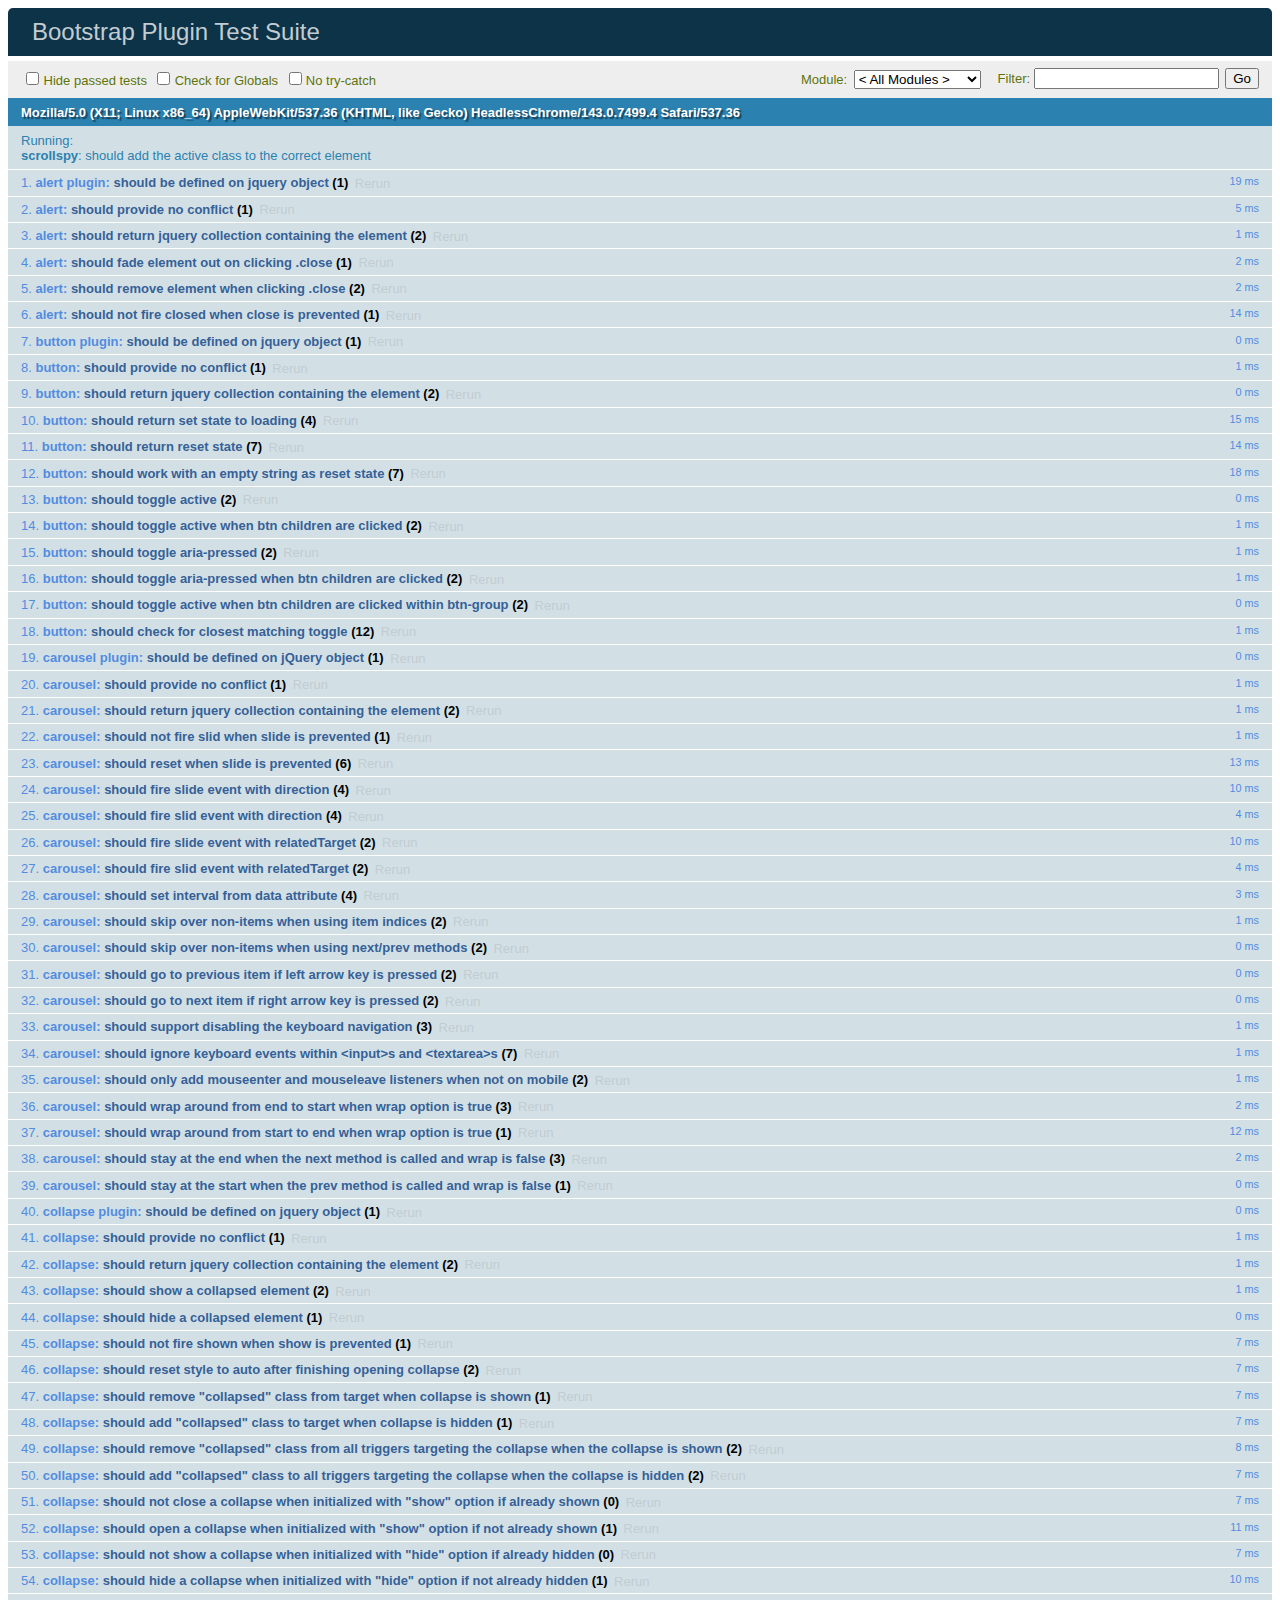
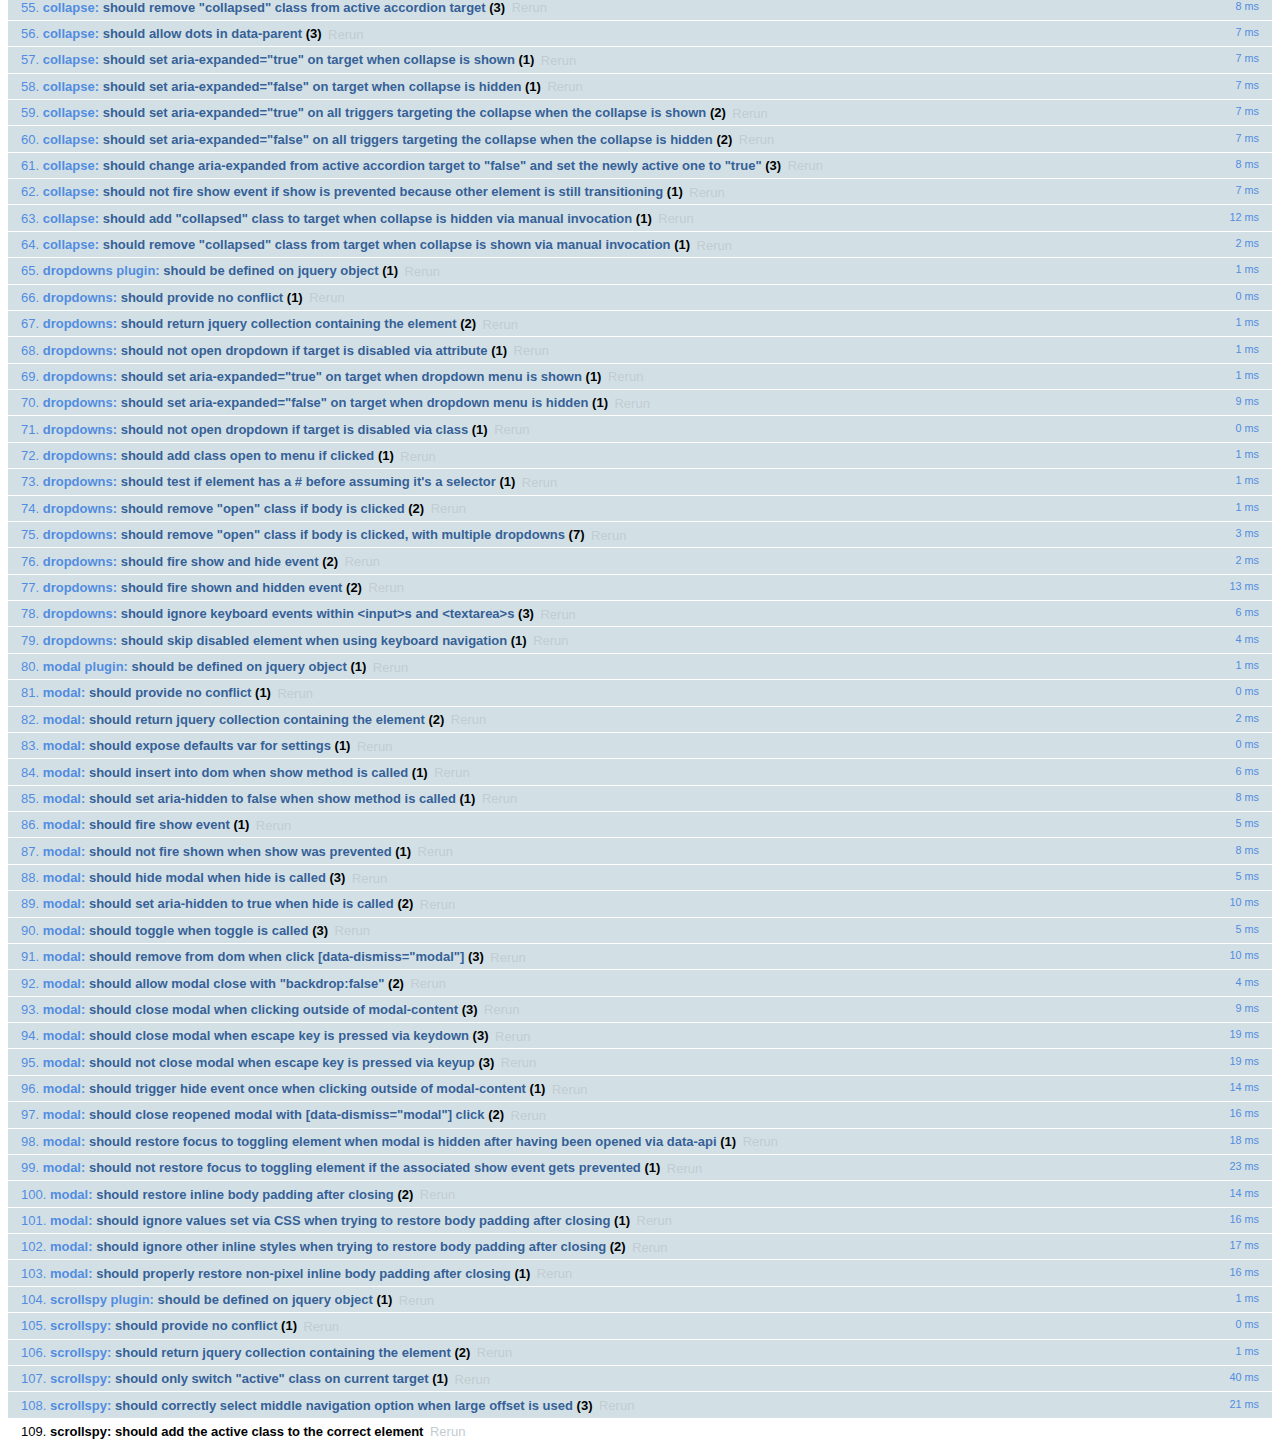
<file: js/tests/index.html>
<!DOCTYPE html>
<html>
  <head>
    <meta charset="utf-8">
    <title>Bootstrap Plugin Test Suite</title>
    <meta name="viewport" content="width=device-width, initial-scale=1">

    <!-- jQuery -->
    <script src="vendor/jquery.min.js"></script>
    <script>
      // Disable jQuery event aliases to ensure we don't accidentally use any of them
      (function () {
        var eventAliases = [
          'blur',
          'focus',
          'focusin',
          'focusout',
          'load',
          'resize',
          'scroll',
          'unload',
          'click',
          'dblclick',
          'mousedown',
          'mouseup',
          'mousemove',
          'mouseover',
          'mouseout',
          'mouseenter',
          'mouseleave',
          'change',
          'select',
          'submit',
          'keydown',
          'keypress',
          'keyup',
          'error',
          'contextmenu',
          'hover',
          'bind',
          'unbind',
          'delegate',
          'undelegate'
        ]
        for (var i = 0; i < eventAliases.length; i++) {
          $.fn[eventAliases[i]] = undefined
        }
      })()
    </script>

    <!-- QUnit -->
    <link rel="stylesheet" href="vendor/qunit.css" media="screen">
    <script src="vendor/qunit.js"></script>
    <script>
      // See https://github.com/axemclion/grunt-saucelabs#test-result-details-with-qunit
      var log = []
      // Require assert.expect in each test.
      QUnit.config.requireExpects = true
      QUnit.done(function (testResults) {
        var tests = []
        for (var i = 0, len = log.length; i < len; i++) {
          var details = log[i]
          tests.push({
            name: details.name,
            result: details.result,
            expected: details.expected,
            actual: details.actual,
            source: details.source
          })
        }
        testResults.tests = tests

        window.global_test_results = testResults
      })

      QUnit.testStart(function (testDetails) {
        $(window).scrollTop(0)
        QUnit.log(function (details) {
          if (!details.result) {
            details.name = testDetails.name
            log.push(details)
          }
        })
      })

      // Cleanup
      QUnit.testDone(function () {
        $('#qunit-fixture').empty()
        $('#modal-test, .modal-backdrop').remove()
      })

      // Display fixture on-screen on iOS to avoid false positives
      if (/iPhone|iPad|iPod/.test(navigator.userAgent)) {
        QUnit.begin(function() {
          $('#qunit-fixture').css({ top: 0, left: 0 })
        })

        QUnit.done(function () {
          $('#qunit-fixture').css({ top: '', left: '' })
        })
      }

      // Disable deprecated global QUnit method aliases in preparation for QUnit v2
      (function () {
        var methodNames = [
          'async',
          'asyncTest',
          'deepEqual',
          'equal',
          'expect',
          'module',
          'notDeepEqual',
          'notEqual',
          'notPropEqual',
          'notStrictEqual',
          'ok',
          'propEqual',
          'push',
          'start',
          'stop',
          'strictEqual',
          'test',
          'throws'
        ];
        for (var i = 0; i < methodNames.length; i++) {
          var methodName = methodNames[i];
          window[methodName] = undefined;
        }
      })();
    </script>

    <!-- Plugin sources -->
    <script>$.support.transition = false</script>
    <script src="../../js/alert.js"></script>
    <script src="../../js/button.js"></script>
    <script src="../../js/carousel.js"></script>
    <script src="../../js/collapse.js"></script>
    <script src="../../js/dropdown.js"></script>
    <script src="../../js/modal.js"></script>
    <script src="../../js/scrollspy.js"></script>
    <script src="../../js/tab.js"></script>
    <script src="../../js/tooltip.js"></script>
    <script src="../../js/popover.js"></script>
    <script src="../../js/affix.js"></script>

    <!-- Unit tests -->
    <script src="unit/alert.js"></script>
    <script src="unit/button.js"></script>
    <script src="unit/carousel.js"></script>
    <script src="unit/collapse.js"></script>
    <script src="unit/dropdown.js"></script>
    <script src="unit/modal.js"></script>
    <script src="unit/scrollspy.js"></script>
    <script src="unit/tab.js"></script>
    <script src="unit/tooltip.js"></script>
    <script src="unit/popover.js"></script>
    <script src="unit/affix.js"></script>

  </head>
  <body>
    <div id="qunit-container">
      <div id="qunit"></div>
      <div id="qunit-fixture"></div>
    </div>
  </body>
</html>
</file>
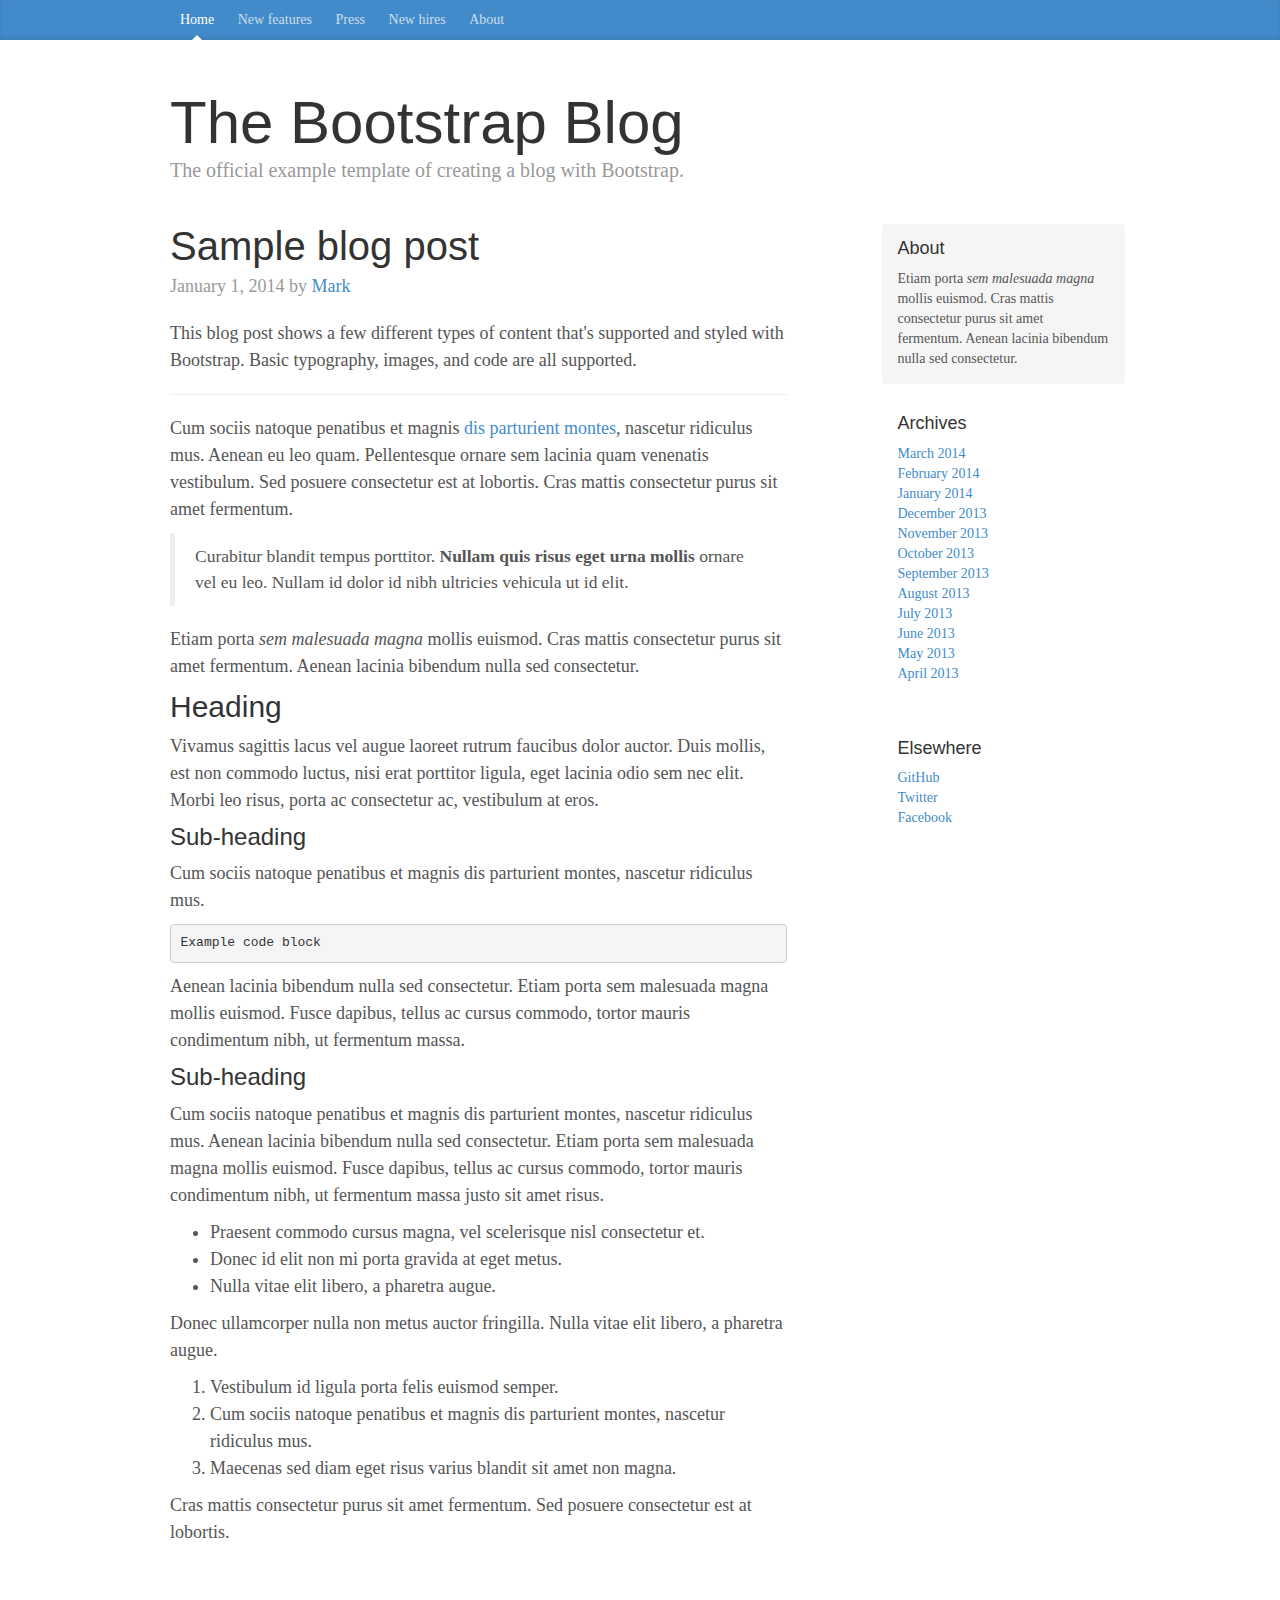
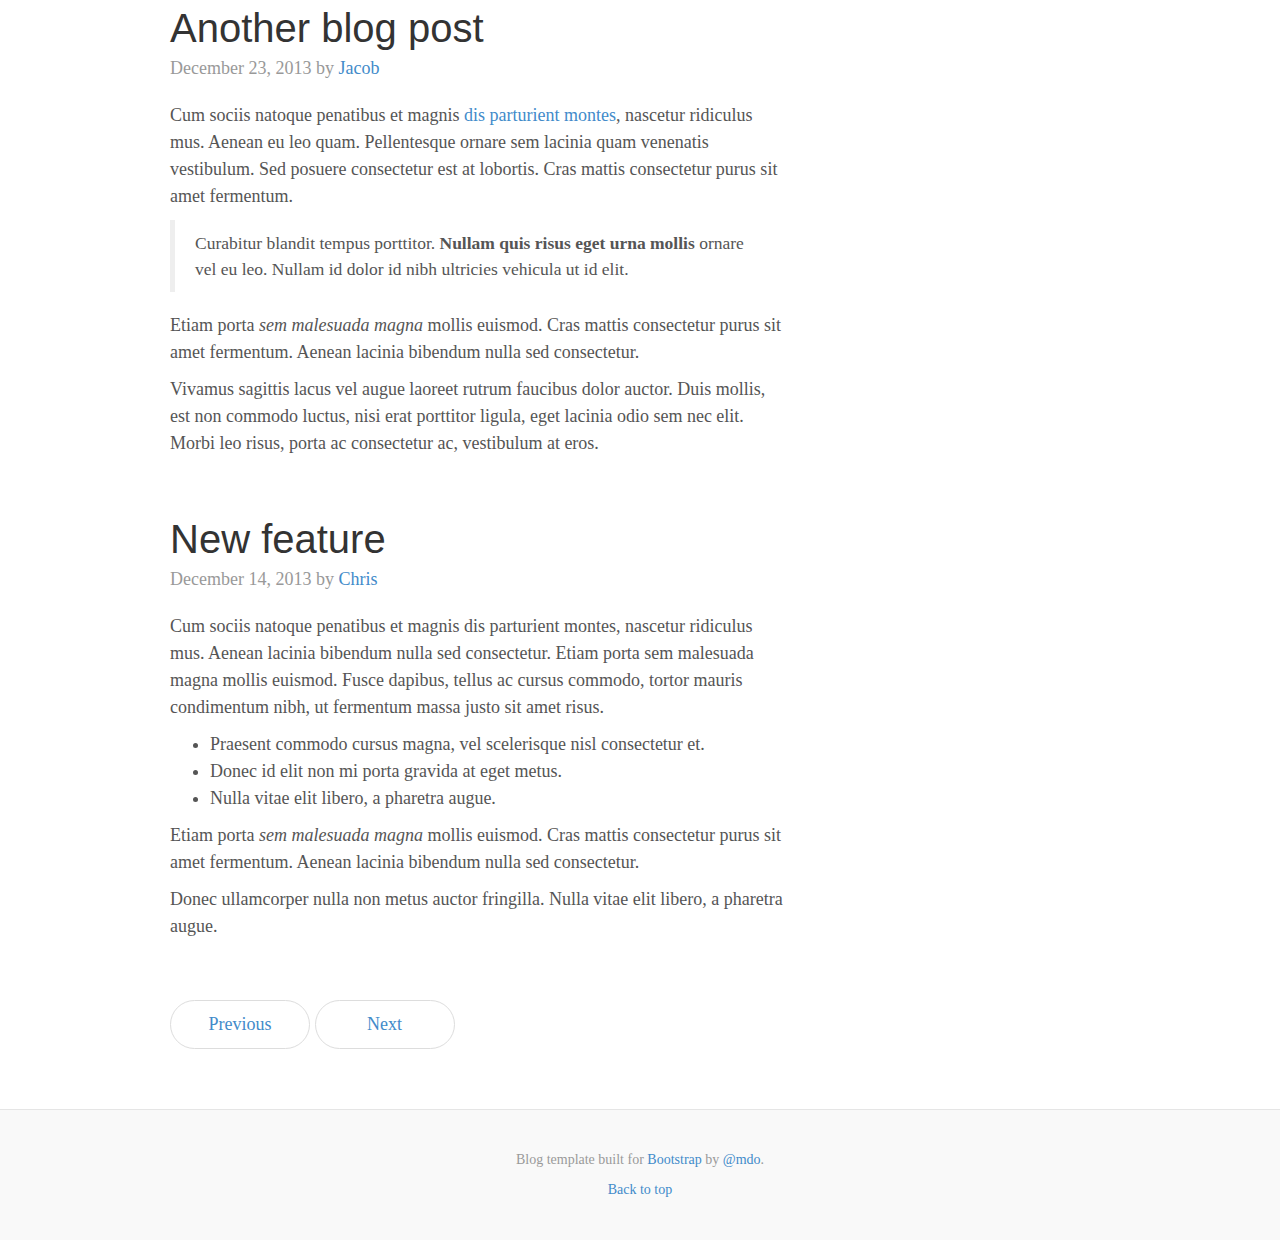
<file: assets/examples/blog/index.html>
<!DOCTYPE html>
<html lang="en">
  <head>
    <meta charset="utf-8">
    <meta http-equiv="X-UA-Compatible" content="IE=edge">
    <meta name="viewport" content="width=device-width, initial-scale=1">
    <meta name="description" content="">
    <meta name="author" content="">
    <link rel="icon" href="../../favicon.ico">

    <title>Blog Template for Bootstrap</title>

    <!-- Bootstrap core CSS -->
    <link href="../../dist/css/bootstrap.min.css" rel="stylesheet">

    <!-- Custom styles for this template -->
    <link href="blog.css" rel="stylesheet">

    <!-- Just for debugging purposes. Don't actually copy these 2 lines! -->
    <!--[if lt IE 9]><script src="../../assets/js/ie8-responsive-file-warning.js"></script><![endif]-->
    <script src="../../assets/js/ie-emulation-modes-warning.js"></script>

    <!-- HTML5 shim and Respond.js IE8 support of HTML5 elements and media queries -->
    <!--[if lt IE 9]>
      <script src="https://oss.maxcdn.com/html5shiv/3.7.2/html5shiv.min.js"></script>
      <script src="https://oss.maxcdn.com/respond/1.4.2/respond.min.js"></script>
    <![endif]-->
  </head>

  <body>

    <div class="blog-masthead">
      <div class="container">
        <nav class="blog-nav">
          <a class="blog-nav-item active" href="#">Home</a>
          <a class="blog-nav-item" href="#">New features</a>
          <a class="blog-nav-item" href="#">Press</a>
          <a class="blog-nav-item" href="#">New hires</a>
          <a class="blog-nav-item" href="#">About</a>
        </nav>
      </div>
    </div>

    <div class="container">

      <div class="blog-header">
        <h1 class="blog-title">The Bootstrap Blog</h1>
        <p class="lead blog-description">The official example template of creating a blog with Bootstrap.</p>
      </div>

      <div class="row">

        <div class="col-sm-8 blog-main">

          <div class="blog-post">
            <h2 class="blog-post-title">Sample blog post</h2>
            <p class="blog-post-meta">January 1, 2014 by <a href="#">Mark</a></p>

            <p>This blog post shows a few different types of content that's supported and styled with Bootstrap. Basic typography, images, and code are all supported.</p>
            <hr>
            <p>Cum sociis natoque penatibus et magnis <a href="#">dis parturient montes</a>, nascetur ridiculus mus. Aenean eu leo quam. Pellentesque ornare sem lacinia quam venenatis vestibulum. Sed posuere consectetur est at lobortis. Cras mattis consectetur purus sit amet fermentum.</p>
            <blockquote>
              <p>Curabitur blandit tempus porttitor. <strong>Nullam quis risus eget urna mollis</strong> ornare vel eu leo. Nullam id dolor id nibh ultricies vehicula ut id elit.</p>
            </blockquote>
            <p>Etiam porta <em>sem malesuada magna</em> mollis euismod. Cras mattis consectetur purus sit amet fermentum. Aenean lacinia bibendum nulla sed consectetur.</p>
            <h2>Heading</h2>
            <p>Vivamus sagittis lacus vel augue laoreet rutrum faucibus dolor auctor. Duis mollis, est non commodo luctus, nisi erat porttitor ligula, eget lacinia odio sem nec elit. Morbi leo risus, porta ac consectetur ac, vestibulum at eros.</p>
            <h3>Sub-heading</h3>
            <p>Cum sociis natoque penatibus et magnis dis parturient montes, nascetur ridiculus mus.</p>
            <pre><code>Example code block</code></pre>
            <p>Aenean lacinia bibendum nulla sed consectetur. Etiam porta sem malesuada magna mollis euismod. Fusce dapibus, tellus ac cursus commodo, tortor mauris condimentum nibh, ut fermentum massa.</p>
            <h3>Sub-heading</h3>
            <p>Cum sociis natoque penatibus et magnis dis parturient montes, nascetur ridiculus mus. Aenean lacinia bibendum nulla sed consectetur. Etiam porta sem malesuada magna mollis euismod. Fusce dapibus, tellus ac cursus commodo, tortor mauris condimentum nibh, ut fermentum massa justo sit amet risus.</p>
            <ul>
              <li>Praesent commodo cursus magna, vel scelerisque nisl consectetur et.</li>
              <li>Donec id elit non mi porta gravida at eget metus.</li>
              <li>Nulla vitae elit libero, a pharetra augue.</li>
            </ul>
            <p>Donec ullamcorper nulla non metus auctor fringilla. Nulla vitae elit libero, a pharetra augue.</p>
            <ol>
              <li>Vestibulum id ligula porta felis euismod semper.</li>
              <li>Cum sociis natoque penatibus et magnis dis parturient montes, nascetur ridiculus mus.</li>
              <li>Maecenas sed diam eget risus varius blandit sit amet non magna.</li>
            </ol>
            <p>Cras mattis consectetur purus sit amet fermentum. Sed posuere consectetur est at lobortis.</p>
          </div><!-- /.blog-post -->

          <div class="blog-post">
            <h2 class="blog-post-title">Another blog post</h2>
            <p class="blog-post-meta">December 23, 2013 by <a href="#">Jacob</a></p>

            <p>Cum sociis natoque penatibus et magnis <a href="#">dis parturient montes</a>, nascetur ridiculus mus. Aenean eu leo quam. Pellentesque ornare sem lacinia quam venenatis vestibulum. Sed posuere consectetur est at lobortis. Cras mattis consectetur purus sit amet fermentum.</p>
            <blockquote>
              <p>Curabitur blandit tempus porttitor. <strong>Nullam quis risus eget urna mollis</strong> ornare vel eu leo. Nullam id dolor id nibh ultricies vehicula ut id elit.</p>
            </blockquote>
            <p>Etiam porta <em>sem malesuada magna</em> mollis euismod. Cras mattis consectetur purus sit amet fermentum. Aenean lacinia bibendum nulla sed consectetur.</p>
            <p>Vivamus sagittis lacus vel augue laoreet rutrum faucibus dolor auctor. Duis mollis, est non commodo luctus, nisi erat porttitor ligula, eget lacinia odio sem nec elit. Morbi leo risus, porta ac consectetur ac, vestibulum at eros.</p>
          </div><!-- /.blog-post -->

          <div class="blog-post">
            <h2 class="blog-post-title">New feature</h2>
            <p class="blog-post-meta">December 14, 2013 by <a href="#">Chris</a></p>

            <p>Cum sociis natoque penatibus et magnis dis parturient montes, nascetur ridiculus mus. Aenean lacinia bibendum nulla sed consectetur. Etiam porta sem malesuada magna mollis euismod. Fusce dapibus, tellus ac cursus commodo, tortor mauris condimentum nibh, ut fermentum massa justo sit amet risus.</p>
            <ul>
              <li>Praesent commodo cursus magna, vel scelerisque nisl consectetur et.</li>
              <li>Donec id elit non mi porta gravida at eget metus.</li>
              <li>Nulla vitae elit libero, a pharetra augue.</li>
            </ul>
            <p>Etiam porta <em>sem malesuada magna</em> mollis euismod. Cras mattis consectetur purus sit amet fermentum. Aenean lacinia bibendum nulla sed consectetur.</p>
            <p>Donec ullamcorper nulla non metus auctor fringilla. Nulla vitae elit libero, a pharetra augue.</p>
          </div><!-- /.blog-post -->

          <ul class="pager">
            <li><a href="#">Previous</a></li>
            <li><a href="#">Next</a></li>
          </ul>

        </div><!-- /.blog-main -->

        <div class="col-sm-3 col-sm-offset-1 blog-sidebar">
          <div class="sidebar-module sidebar-module-inset">
            <h4>About</h4>
            <p>Etiam porta <em>sem malesuada magna</em> mollis euismod. Cras mattis consectetur purus sit amet fermentum. Aenean lacinia bibendum nulla sed consectetur.</p>
          </div>
          <div class="sidebar-module">
            <h4>Archives</h4>
            <ol class="list-unstyled">
              <li><a href="#">March 2014</a></li>
              <li><a href="#">February 2014</a></li>
              <li><a href="#">January 2014</a></li>
              <li><a href="#">December 2013</a></li>
              <li><a href="#">November 2013</a></li>
              <li><a href="#">October 2013</a></li>
              <li><a href="#">September 2013</a></li>
              <li><a href="#">August 2013</a></li>
              <li><a href="#">July 2013</a></li>
              <li><a href="#">June 2013</a></li>
              <li><a href="#">May 2013</a></li>
              <li><a href="#">April 2013</a></li>
            </ol>
          </div>
          <div class="sidebar-module">
            <h4>Elsewhere</h4>
            <ol class="list-unstyled">
              <li><a href="#">GitHub</a></li>
              <li><a href="#">Twitter</a></li>
              <li><a href="#">Facebook</a></li>
            </ol>
          </div>
        </div><!-- /.blog-sidebar -->

      </div><!-- /.row -->

    </div><!-- /.container -->

    <div class="blog-footer">
      <p>Blog template built for <a href="http://getbootstrap.com">Bootstrap</a> by <a href="https://twitter.com/mdo">@mdo</a>.</p>
      <p>
        <a href="#">Back to top</a>
      </p>
    </div>


    <!-- Bootstrap core JavaScript
    ================================================== -->
    <!-- Placed at the end of the document so the pages load faster -->
    <script src="https://ajax.googleapis.com/ajax/libs/jquery/1.11.1/jquery.min.js"></script>
    <script src="../../dist/js/bootstrap.min.js"></script>
    <script src="../../assets/js/docs.min.js"></script>
    <!-- IE10 viewport hack for Surface/desktop Windows 8 bug -->
    <script src="../../assets/js/ie10-viewport-bug-workaround.js"></script>
  </body>
</html>
</file>
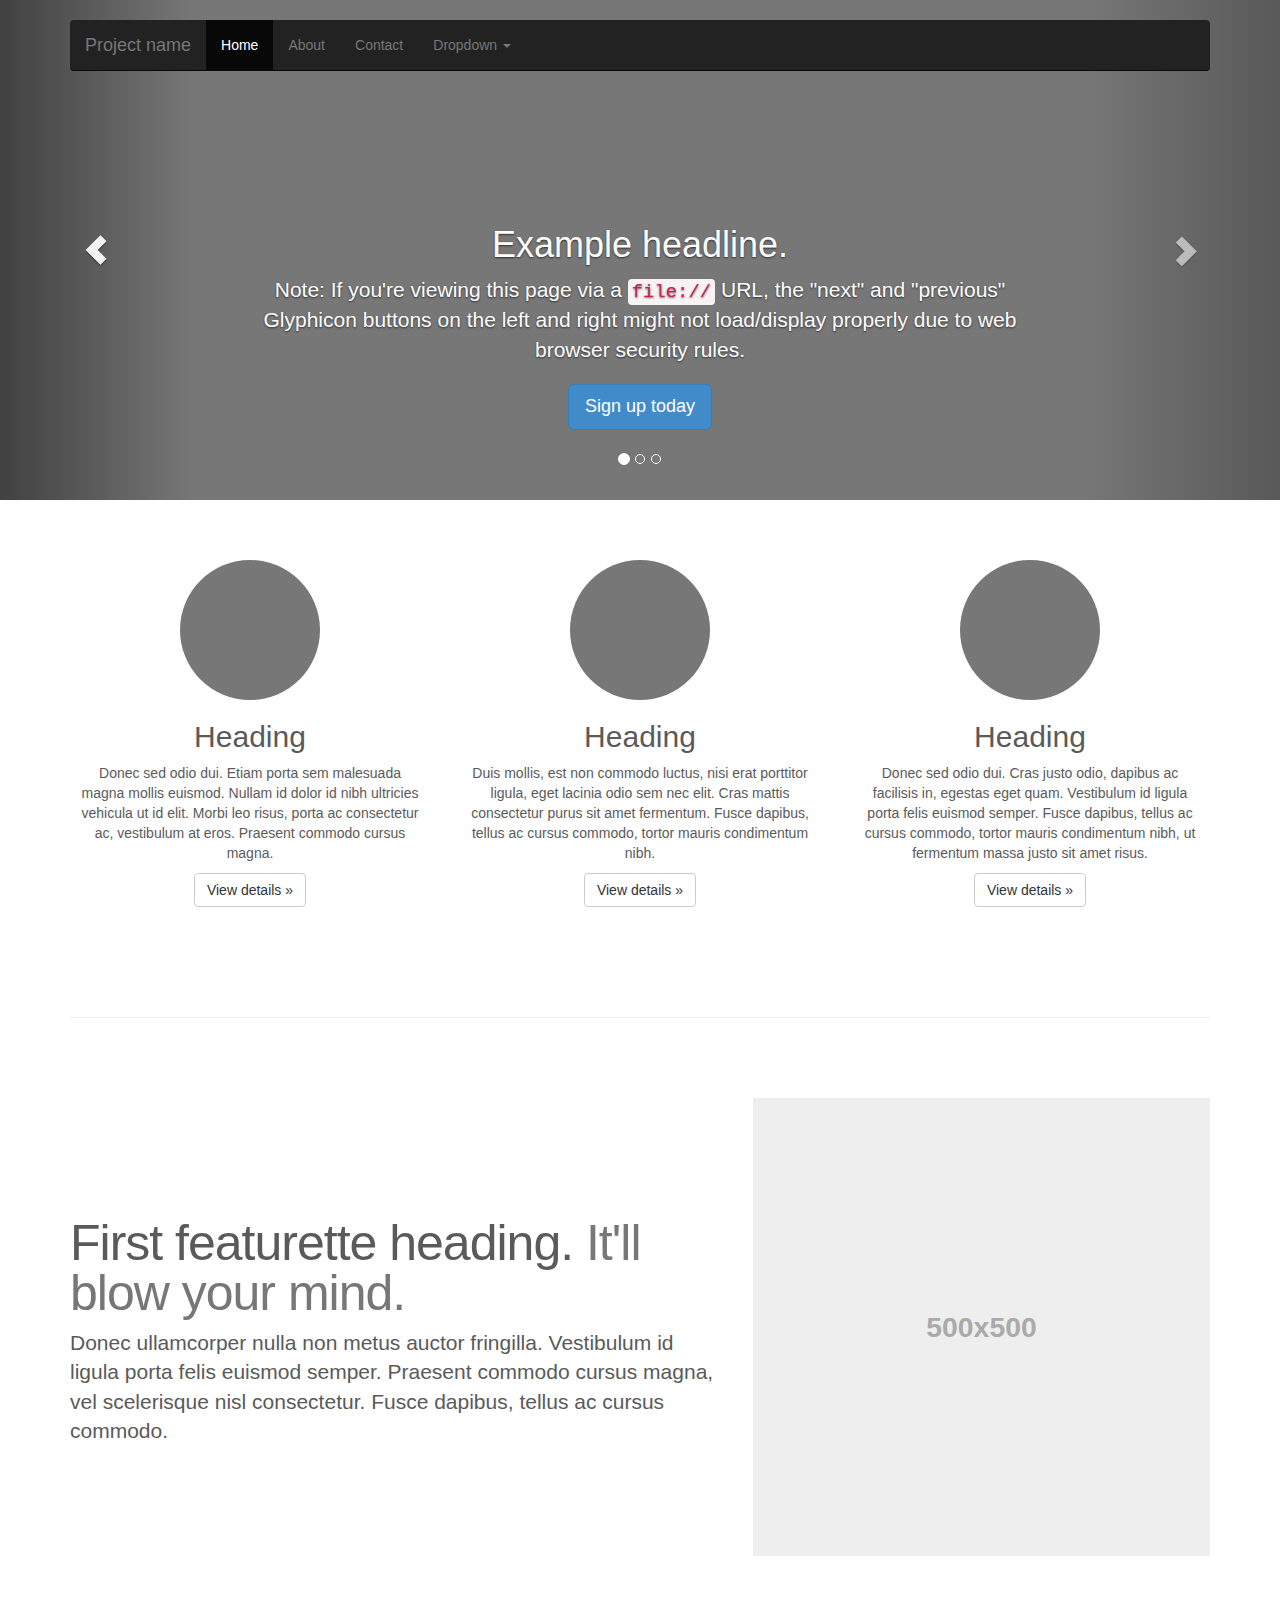
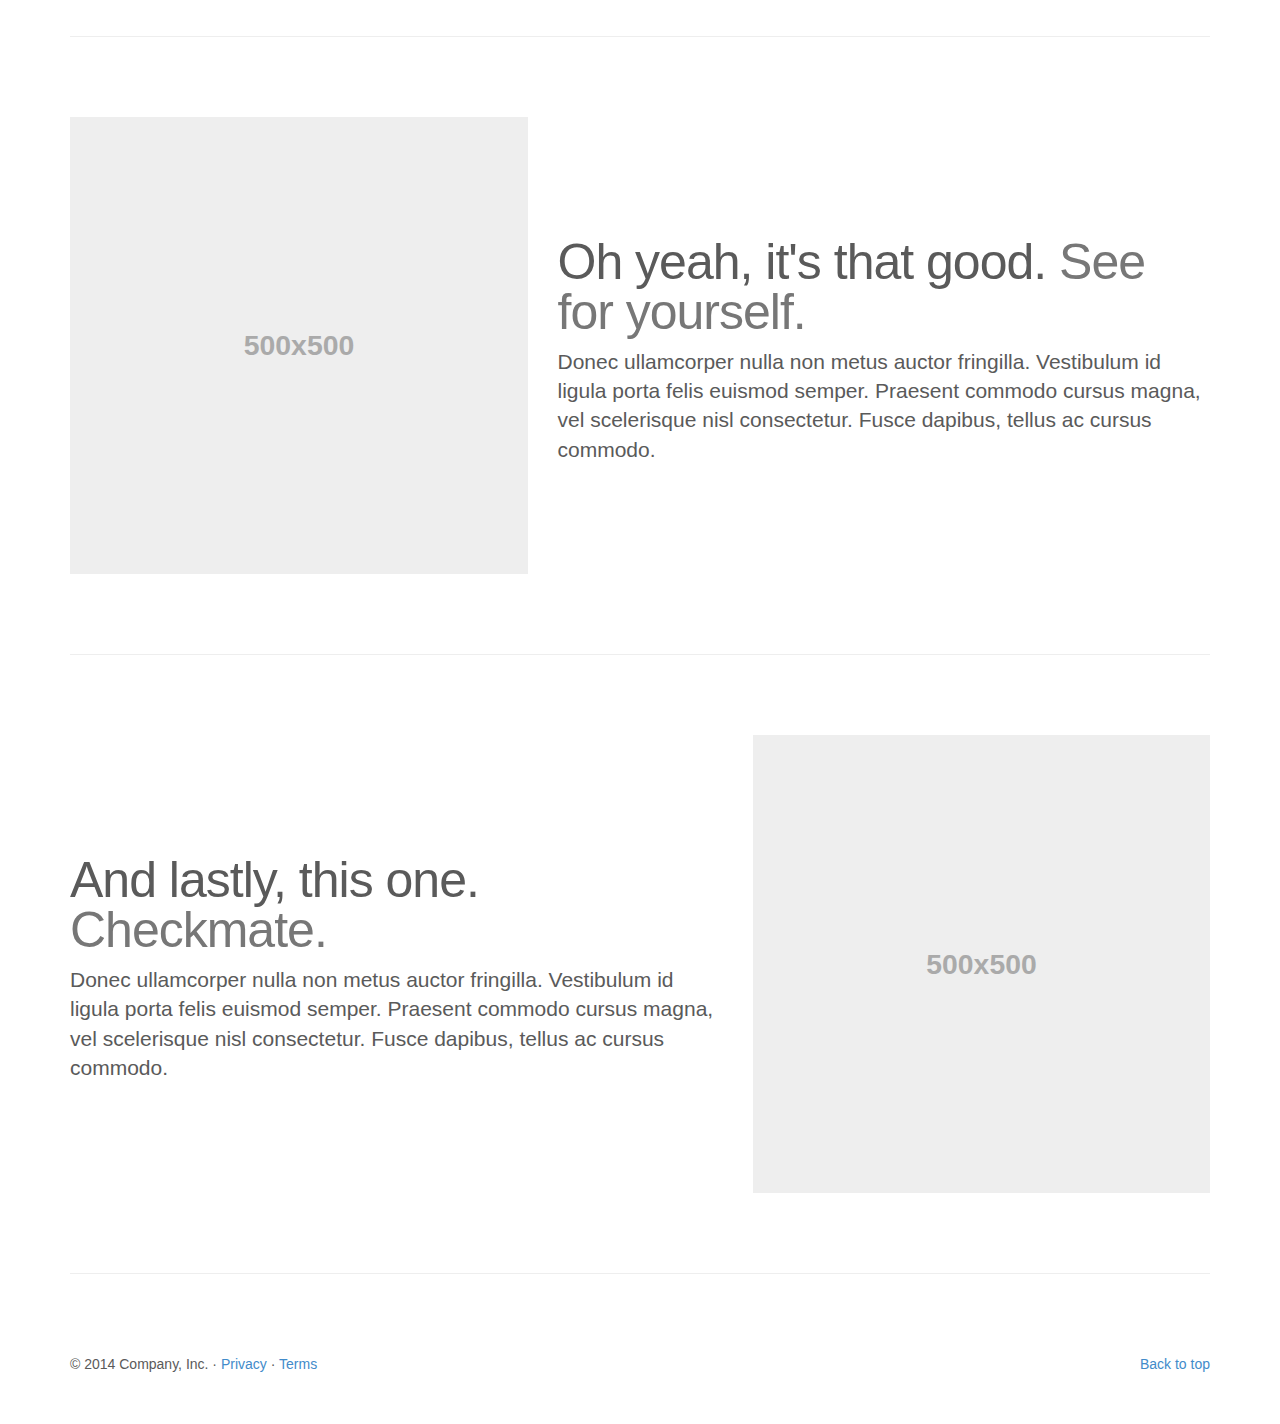
<file: assets/examples/carousel/index.html>
<!DOCTYPE html>
<html lang="en">
  <head>
    <meta charset="utf-8">
    <meta http-equiv="X-UA-Compatible" content="IE=edge">
    <meta name="viewport" content="width=device-width, initial-scale=1">
    <meta name="description" content="">
    <meta name="author" content="">
    <link rel="icon" href="../../favicon.ico">

    <title>Carousel Template for Bootstrap</title>

    <!-- Bootstrap core CSS -->
    <link href="../../dist/css/bootstrap.min.css" rel="stylesheet">

    <!-- Just for debugging purposes. Don't actually copy these 2 lines! -->
    <!--[if lt IE 9]><script src="../../assets/js/ie8-responsive-file-warning.js"></script><![endif]-->
    <script src="../../assets/js/ie-emulation-modes-warning.js"></script>

    <!-- HTML5 shim and Respond.js IE8 support of HTML5 elements and media queries -->
    <!--[if lt IE 9]>
      <script src="https://oss.maxcdn.com/html5shiv/3.7.2/html5shiv.min.js"></script>
      <script src="https://oss.maxcdn.com/respond/1.4.2/respond.min.js"></script>
    <![endif]-->

    <!-- Custom styles for this template -->
    <link href="carousel.css" rel="stylesheet">
  </head>
<!-- NAVBAR
================================================== -->
  <body>
    <div class="navbar-wrapper">
      <div class="container">

        <div class="navbar navbar-inverse navbar-static-top" role="navigation">
          <div class="container">
            <div class="navbar-header">
              <button type="button" class="navbar-toggle collapsed" data-toggle="collapse" data-target=".navbar-collapse">
                <span class="sr-only">Toggle navigation</span>
                <span class="icon-bar"></span>
                <span class="icon-bar"></span>
                <span class="icon-bar"></span>
              </button>
              <a class="navbar-brand" href="#">Project name</a>
            </div>
            <div class="navbar-collapse collapse">
              <ul class="nav navbar-nav">
                <li class="active"><a href="#">Home</a></li>
                <li><a href="#about">About</a></li>
                <li><a href="#contact">Contact</a></li>
                <li class="dropdown">
                  <a href="#" class="dropdown-toggle" data-toggle="dropdown">Dropdown <span class="caret"></span></a>
                  <ul class="dropdown-menu" role="menu">
                    <li><a href="#">Action</a></li>
                    <li><a href="#">Another action</a></li>
                    <li><a href="#">Something else here</a></li>
                    <li class="divider"></li>
                    <li class="dropdown-header">Nav header</li>
                    <li><a href="#">Separated link</a></li>
                    <li><a href="#">One more separated link</a></li>
                  </ul>
                </li>
              </ul>
            </div>
          </div>
        </div>

      </div>
    </div>


    <!-- Carousel
    ================================================== -->
    <div id="myCarousel" class="carousel slide" data-ride="carousel">
      <!-- Indicators -->
      <ol class="carousel-indicators">
        <li data-target="#myCarousel" data-slide-to="0" class="active"></li>
        <li data-target="#myCarousel" data-slide-to="1"></li>
        <li data-target="#myCarousel" data-slide-to="2"></li>
      </ol>
      <div class="carousel-inner" role="listbox">
        <div class="item active">
          <img src="[data-uri]" alt="First slide">
          <div class="container">
            <div class="carousel-caption">
              <h1>Example headline.</h1>
              <p>Note: If you're viewing this page via a <code>file://</code> URL, the "next" and "previous" Glyphicon buttons on the left and right might not load/display properly due to web browser security rules.</p>
              <p><a class="btn btn-lg btn-primary" href="#" role="button">Sign up today</a></p>
            </div>
          </div>
        </div>
        <div class="item">
          <img src="[data-uri]" alt="Second slide">
          <div class="container">
            <div class="carousel-caption">
              <h1>Another example headline.</h1>
              <p>Cras justo odio, dapibus ac facilisis in, egestas eget quam. Donec id elit non mi porta gravida at eget metus. Nullam id dolor id nibh ultricies vehicula ut id elit.</p>
              <p><a class="btn btn-lg btn-primary" href="#" role="button">Learn more</a></p>
            </div>
          </div>
        </div>
        <div class="item">
          <img src="[data-uri]" alt="Third slide">
          <div class="container">
            <div class="carousel-caption">
              <h1>One more for good measure.</h1>
              <p>Cras justo odio, dapibus ac facilisis in, egestas eget quam. Donec id elit non mi porta gravida at eget metus. Nullam id dolor id nibh ultricies vehicula ut id elit.</p>
              <p><a class="btn btn-lg btn-primary" href="#" role="button">Browse gallery</a></p>
            </div>
          </div>
        </div>
      </div>
      <a class="left carousel-control" href="#myCarousel" role="button" data-slide="prev">
        <span class="glyphicon glyphicon-chevron-left"></span>
        <span class="sr-only">Previous</span>
      </a>
      <a class="right carousel-control" href="#myCarousel" role="button" data-slide="next">
        <span class="glyphicon glyphicon-chevron-right"></span>
        <span class="sr-only">Next</span>
      </a>
    </div><!-- /.carousel -->



    <!-- Marketing messaging and featurettes
    ================================================== -->
    <!-- Wrap the rest of the page in another container to center all the content. -->

    <div class="container marketing">

      <!-- Three columns of text below the carousel -->
      <div class="row">
        <div class="col-lg-4">
          <img class="img-circle" src="[data-uri]" alt="Generic placeholder image" style="width: 140px; height: 140px;">
          <h2>Heading</h2>
          <p>Donec sed odio dui. Etiam porta sem malesuada magna mollis euismod. Nullam id dolor id nibh ultricies vehicula ut id elit. Morbi leo risus, porta ac consectetur ac, vestibulum at eros. Praesent commodo cursus magna.</p>
          <p><a class="btn btn-default" href="#" role="button">View details &raquo;</a></p>
        </div><!-- /.col-lg-4 -->
        <div class="col-lg-4">
          <img class="img-circle" src="[data-uri]" alt="Generic placeholder image" style="width: 140px; height: 140px;">
          <h2>Heading</h2>
          <p>Duis mollis, est non commodo luctus, nisi erat porttitor ligula, eget lacinia odio sem nec elit. Cras mattis consectetur purus sit amet fermentum. Fusce dapibus, tellus ac cursus commodo, tortor mauris condimentum nibh.</p>
          <p><a class="btn btn-default" href="#" role="button">View details &raquo;</a></p>
        </div><!-- /.col-lg-4 -->
        <div class="col-lg-4">
          <img class="img-circle" src="[data-uri]" alt="Generic placeholder image" style="width: 140px; height: 140px;">
          <h2>Heading</h2>
          <p>Donec sed odio dui. Cras justo odio, dapibus ac facilisis in, egestas eget quam. Vestibulum id ligula porta felis euismod semper. Fusce dapibus, tellus ac cursus commodo, tortor mauris condimentum nibh, ut fermentum massa justo sit amet risus.</p>
          <p><a class="btn btn-default" href="#" role="button">View details &raquo;</a></p>
        </div><!-- /.col-lg-4 -->
      </div><!-- /.row -->


      <!-- START THE FEATURETTES -->

      <hr class="featurette-divider">

      <div class="row featurette">
        <div class="col-md-7">
          <h2 class="featurette-heading">First featurette heading. <span class="text-muted">It'll blow your mind.</span></h2>
          <p class="lead">Donec ullamcorper nulla non metus auctor fringilla. Vestibulum id ligula porta felis euismod semper. Praesent commodo cursus magna, vel scelerisque nisl consectetur. Fusce dapibus, tellus ac cursus commodo.</p>
        </div>
        <div class="col-md-5">
          <img class="featurette-image img-responsive" data-src="holder.js/500x500/auto" alt="Generic placeholder image">
        </div>
      </div>

      <hr class="featurette-divider">

      <div class="row featurette">
        <div class="col-md-5">
          <img class="featurette-image img-responsive" data-src="holder.js/500x500/auto" alt="Generic placeholder image">
        </div>
        <div class="col-md-7">
          <h2 class="featurette-heading">Oh yeah, it's that good. <span class="text-muted">See for yourself.</span></h2>
          <p class="lead">Donec ullamcorper nulla non metus auctor fringilla. Vestibulum id ligula porta felis euismod semper. Praesent commodo cursus magna, vel scelerisque nisl consectetur. Fusce dapibus, tellus ac cursus commodo.</p>
        </div>
      </div>

      <hr class="featurette-divider">

      <div class="row featurette">
        <div class="col-md-7">
          <h2 class="featurette-heading">And lastly, this one. <span class="text-muted">Checkmate.</span></h2>
          <p class="lead">Donec ullamcorper nulla non metus auctor fringilla. Vestibulum id ligula porta felis euismod semper. Praesent commodo cursus magna, vel scelerisque nisl consectetur. Fusce dapibus, tellus ac cursus commodo.</p>
        </div>
        <div class="col-md-5">
          <img class="featurette-image img-responsive" data-src="holder.js/500x500/auto" alt="Generic placeholder image">
        </div>
      </div>

      <hr class="featurette-divider">

      <!-- /END THE FEATURETTES -->


      <!-- FOOTER -->
      <footer>
        <p class="pull-right"><a href="#">Back to top</a></p>
        <p>&copy; 2014 Company, Inc. &middot; <a href="#">Privacy</a> &middot; <a href="#">Terms</a></p>
      </footer>

    </div><!-- /.container -->


    <!-- Bootstrap core JavaScript
    ================================================== -->
    <!-- Placed at the end of the document so the pages load faster -->
    <script src="https://ajax.googleapis.com/ajax/libs/jquery/1.11.1/jquery.min.js"></script>
    <script src="../../dist/js/bootstrap.min.js"></script>
    <script src="../../assets/js/docs.min.js"></script>
    <!-- IE10 viewport hack for Surface/desktop Windows 8 bug -->
    <script src="../../assets/js/ie10-viewport-bug-workaround.js"></script>
  </body>
</html>
</file>
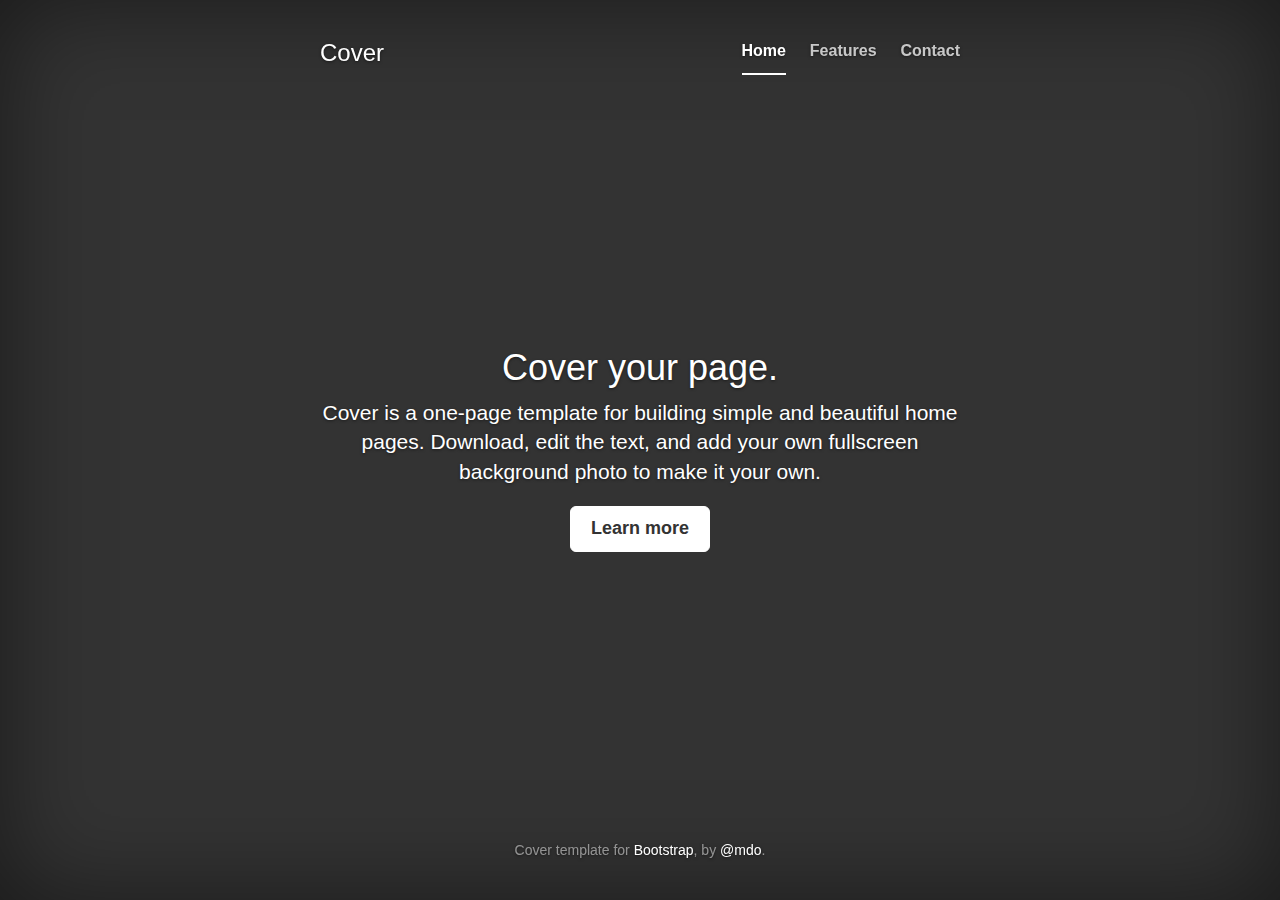
<file: assets/examples/cover/index.html>
<!DOCTYPE html>
<html lang="en">
  <head>
    <meta charset="utf-8">
    <meta http-equiv="X-UA-Compatible" content="IE=edge">
    <meta name="viewport" content="width=device-width, initial-scale=1">
    <meta name="description" content="">
    <meta name="author" content="">
    <link rel="icon" href="../../favicon.ico">

    <title>Cover Template for Bootstrap</title>

    <!-- Bootstrap core CSS -->
    <link href="../../dist/css/bootstrap.min.css" rel="stylesheet">

    <!-- Custom styles for this template -->
    <link href="cover.css" rel="stylesheet">

    <!-- Just for debugging purposes. Don't actually copy these 2 lines! -->
    <!--[if lt IE 9]><script src="../../assets/js/ie8-responsive-file-warning.js"></script><![endif]-->
    <script src="../../assets/js/ie-emulation-modes-warning.js"></script>

    <!-- HTML5 shim and Respond.js IE8 support of HTML5 elements and media queries -->
    <!--[if lt IE 9]>
      <script src="https://oss.maxcdn.com/html5shiv/3.7.2/html5shiv.min.js"></script>
      <script src="https://oss.maxcdn.com/respond/1.4.2/respond.min.js"></script>
    <![endif]-->
  </head>

  <body>

    <div class="site-wrapper">

      <div class="site-wrapper-inner">

        <div class="cover-container">

          <div class="masthead clearfix">
            <div class="inner">
              <h3 class="masthead-brand">Cover</h3>
              <ul class="nav masthead-nav">
                <li class="active"><a href="#">Home</a></li>
                <li><a href="#">Features</a></li>
                <li><a href="#">Contact</a></li>
              </ul>
            </div>
          </div>

          <div class="inner cover">
            <h1 class="cover-heading">Cover your page.</h1>
            <p class="lead">Cover is a one-page template for building simple and beautiful home pages. Download, edit the text, and add your own fullscreen background photo to make it your own.</p>
            <p class="lead">
              <a href="#" class="btn btn-lg btn-default">Learn more</a>
            </p>
          </div>

          <div class="mastfoot">
            <div class="inner">
              <p>Cover template for <a href="http://getbootstrap.com">Bootstrap</a>, by <a href="https://twitter.com/mdo">@mdo</a>.</p>
            </div>
          </div>

        </div>

      </div>

    </div>

    <!-- Bootstrap core JavaScript
    ================================================== -->
    <!-- Placed at the end of the document so the pages load faster -->
    <script src="https://ajax.googleapis.com/ajax/libs/jquery/1.11.1/jquery.min.js"></script>
    <script src="../../dist/js/bootstrap.min.js"></script>
    <script src="../../assets/js/docs.min.js"></script>
    <!-- IE10 viewport hack for Surface/desktop Windows 8 bug -->
    <script src="../../assets/js/ie10-viewport-bug-workaround.js"></script>
  </body>
</html>
</file>
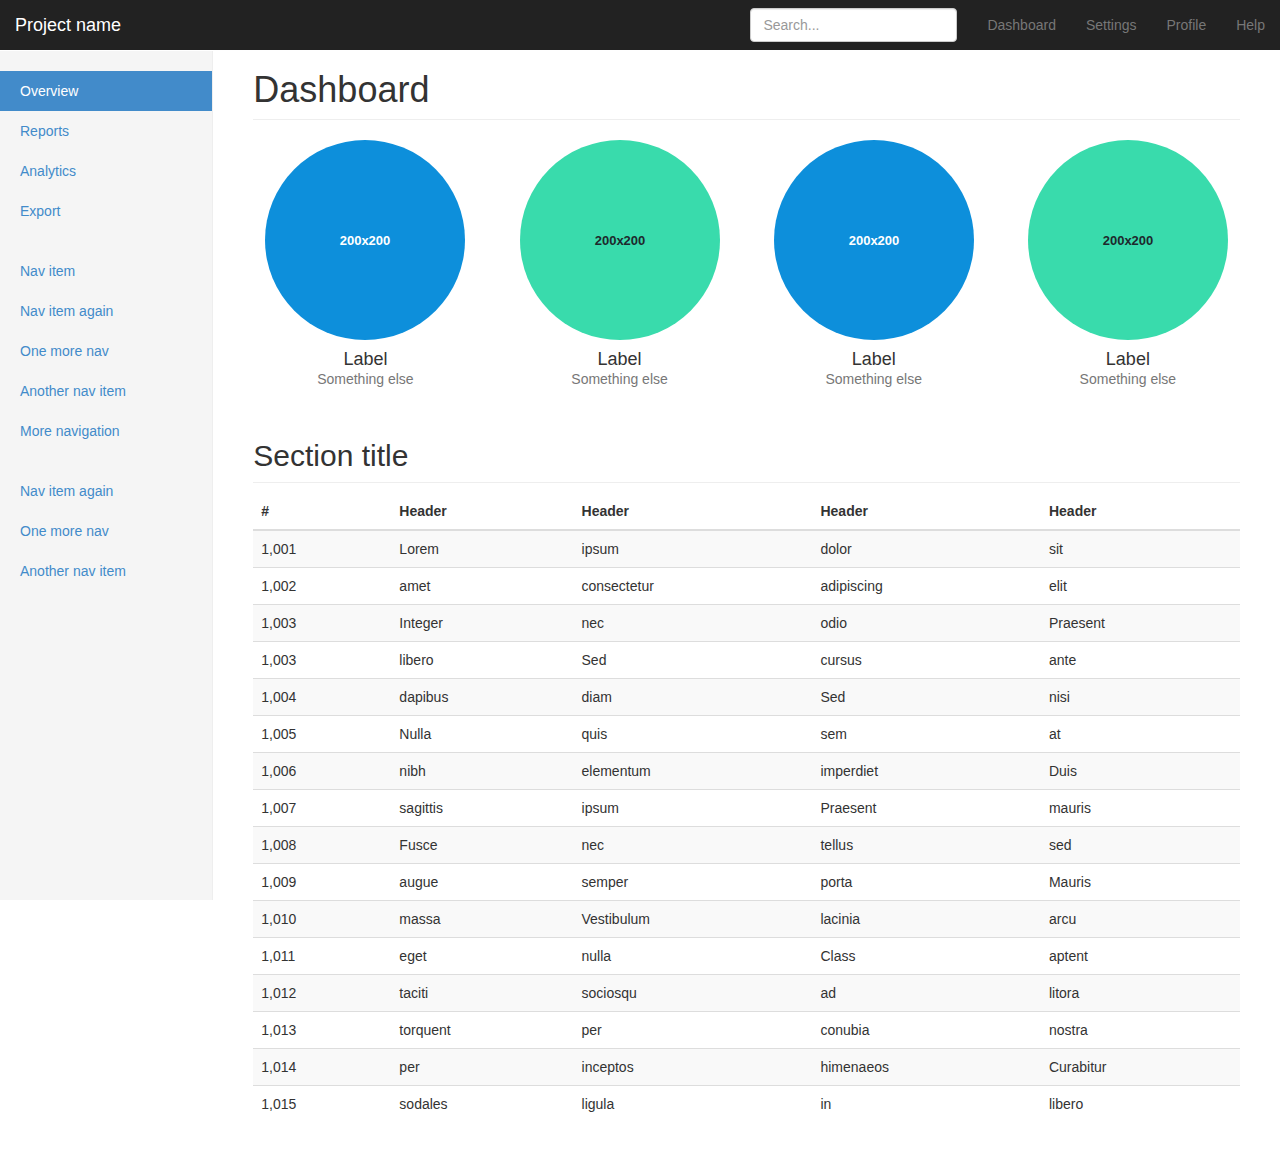
<file: assets/examples/dashboard/index.html>
<!DOCTYPE html>
<html lang="en">
  <head>
    <meta charset="utf-8">
    <meta http-equiv="X-UA-Compatible" content="IE=edge">
    <meta name="viewport" content="width=device-width, initial-scale=1">
    <meta name="description" content="">
    <meta name="author" content="">
    <link rel="icon" href="../../favicon.ico">

    <title>Dashboard Template for Bootstrap</title>

    <!-- Bootstrap core CSS -->
    <link href="../../dist/css/bootstrap.min.css" rel="stylesheet">

    <!-- Custom styles for this template -->
    <link href="dashboard.css" rel="stylesheet">

    <!-- Just for debugging purposes. Don't actually copy these 2 lines! -->
    <!--[if lt IE 9]><script src="../../assets/js/ie8-responsive-file-warning.js"></script><![endif]-->
    <script src="../../assets/js/ie-emulation-modes-warning.js"></script>

    <!-- HTML5 shim and Respond.js IE8 support of HTML5 elements and media queries -->
    <!--[if lt IE 9]>
      <script src="https://oss.maxcdn.com/html5shiv/3.7.2/html5shiv.min.js"></script>
      <script src="https://oss.maxcdn.com/respond/1.4.2/respond.min.js"></script>
    <![endif]-->
  </head>

  <body>

    <div class="navbar navbar-inverse navbar-fixed-top" role="navigation">
      <div class="container-fluid">
        <div class="navbar-header">
          <button type="button" class="navbar-toggle collapsed" data-toggle="collapse" data-target=".navbar-collapse">
            <span class="sr-only">Toggle navigation</span>
            <span class="icon-bar"></span>
            <span class="icon-bar"></span>
            <span class="icon-bar"></span>
          </button>
          <a class="navbar-brand" href="#">Project name</a>
        </div>
        <div class="navbar-collapse collapse">
          <ul class="nav navbar-nav navbar-right">
            <li><a href="#">Dashboard</a></li>
            <li><a href="#">Settings</a></li>
            <li><a href="#">Profile</a></li>
            <li><a href="#">Help</a></li>
          </ul>
          <form class="navbar-form navbar-right">
            <input type="text" class="form-control" placeholder="Search...">
          </form>
        </div>
      </div>
    </div>

    <div class="container-fluid">
      <div class="row">
        <div class="col-sm-3 col-md-2 sidebar">
          <ul class="nav nav-sidebar">
            <li class="active"><a href="#">Overview</a></li>
            <li><a href="#">Reports</a></li>
            <li><a href="#">Analytics</a></li>
            <li><a href="#">Export</a></li>
          </ul>
          <ul class="nav nav-sidebar">
            <li><a href="">Nav item</a></li>
            <li><a href="">Nav item again</a></li>
            <li><a href="">One more nav</a></li>
            <li><a href="">Another nav item</a></li>
            <li><a href="">More navigation</a></li>
          </ul>
          <ul class="nav nav-sidebar">
            <li><a href="">Nav item again</a></li>
            <li><a href="">One more nav</a></li>
            <li><a href="">Another nav item</a></li>
          </ul>
        </div>
        <div class="col-sm-9 col-sm-offset-3 col-md-10 col-md-offset-2 main">
          <h1 class="page-header">Dashboard</h1>

          <div class="row placeholders">
            <div class="col-xs-6 col-sm-3 placeholder">
              <img data-src="holder.js/200x200/auto/sky" class="img-responsive" alt="Generic placeholder thumbnail">
              <h4>Label</h4>
              <span class="text-muted">Something else</span>
            </div>
            <div class="col-xs-6 col-sm-3 placeholder">
              <img data-src="holder.js/200x200/auto/vine" class="img-responsive" alt="Generic placeholder thumbnail">
              <h4>Label</h4>
              <span class="text-muted">Something else</span>
            </div>
            <div class="col-xs-6 col-sm-3 placeholder">
              <img data-src="holder.js/200x200/auto/sky" class="img-responsive" alt="Generic placeholder thumbnail">
              <h4>Label</h4>
              <span class="text-muted">Something else</span>
            </div>
            <div class="col-xs-6 col-sm-3 placeholder">
              <img data-src="holder.js/200x200/auto/vine" class="img-responsive" alt="Generic placeholder thumbnail">
              <h4>Label</h4>
              <span class="text-muted">Something else</span>
            </div>
          </div>

          <h2 class="sub-header">Section title</h2>
          <div class="table-responsive">
            <table class="table table-striped">
              <thead>
                <tr>
                  <th>#</th>
                  <th>Header</th>
                  <th>Header</th>
                  <th>Header</th>
                  <th>Header</th>
                </tr>
              </thead>
              <tbody>
                <tr>
                  <td>1,001</td>
                  <td>Lorem</td>
                  <td>ipsum</td>
                  <td>dolor</td>
                  <td>sit</td>
                </tr>
                <tr>
                  <td>1,002</td>
                  <td>amet</td>
                  <td>consectetur</td>
                  <td>adipiscing</td>
                  <td>elit</td>
                </tr>
                <tr>
                  <td>1,003</td>
                  <td>Integer</td>
                  <td>nec</td>
                  <td>odio</td>
                  <td>Praesent</td>
                </tr>
                <tr>
                  <td>1,003</td>
                  <td>libero</td>
                  <td>Sed</td>
                  <td>cursus</td>
                  <td>ante</td>
                </tr>
                <tr>
                  <td>1,004</td>
                  <td>dapibus</td>
                  <td>diam</td>
                  <td>Sed</td>
                  <td>nisi</td>
                </tr>
                <tr>
                  <td>1,005</td>
                  <td>Nulla</td>
                  <td>quis</td>
                  <td>sem</td>
                  <td>at</td>
                </tr>
                <tr>
                  <td>1,006</td>
                  <td>nibh</td>
                  <td>elementum</td>
                  <td>imperdiet</td>
                  <td>Duis</td>
                </tr>
                <tr>
                  <td>1,007</td>
                  <td>sagittis</td>
                  <td>ipsum</td>
                  <td>Praesent</td>
                  <td>mauris</td>
                </tr>
                <tr>
                  <td>1,008</td>
                  <td>Fusce</td>
                  <td>nec</td>
                  <td>tellus</td>
                  <td>sed</td>
                </tr>
                <tr>
                  <td>1,009</td>
                  <td>augue</td>
                  <td>semper</td>
                  <td>porta</td>
                  <td>Mauris</td>
                </tr>
                <tr>
                  <td>1,010</td>
                  <td>massa</td>
                  <td>Vestibulum</td>
                  <td>lacinia</td>
                  <td>arcu</td>
                </tr>
                <tr>
                  <td>1,011</td>
                  <td>eget</td>
                  <td>nulla</td>
                  <td>Class</td>
                  <td>aptent</td>
                </tr>
                <tr>
                  <td>1,012</td>
                  <td>taciti</td>
                  <td>sociosqu</td>
                  <td>ad</td>
                  <td>litora</td>
                </tr>
                <tr>
                  <td>1,013</td>
                  <td>torquent</td>
                  <td>per</td>
                  <td>conubia</td>
                  <td>nostra</td>
                </tr>
                <tr>
                  <td>1,014</td>
                  <td>per</td>
                  <td>inceptos</td>
                  <td>himenaeos</td>
                  <td>Curabitur</td>
                </tr>
                <tr>
                  <td>1,015</td>
                  <td>sodales</td>
                  <td>ligula</td>
                  <td>in</td>
                  <td>libero</td>
                </tr>
              </tbody>
            </table>
          </div>
        </div>
      </div>
    </div>

    <!-- Bootstrap core JavaScript
    ================================================== -->
    <!-- Placed at the end of the document so the pages load faster -->
    <script src="https://ajax.googleapis.com/ajax/libs/jquery/1.11.1/jquery.min.js"></script>
    <script src="../../dist/js/bootstrap.min.js"></script>
    <script src="../../assets/js/docs.min.js"></script>
    <!-- IE10 viewport hack for Surface/desktop Windows 8 bug -->
    <script src="../../assets/js/ie10-viewport-bug-workaround.js"></script>
  </body>
</html>
</file>
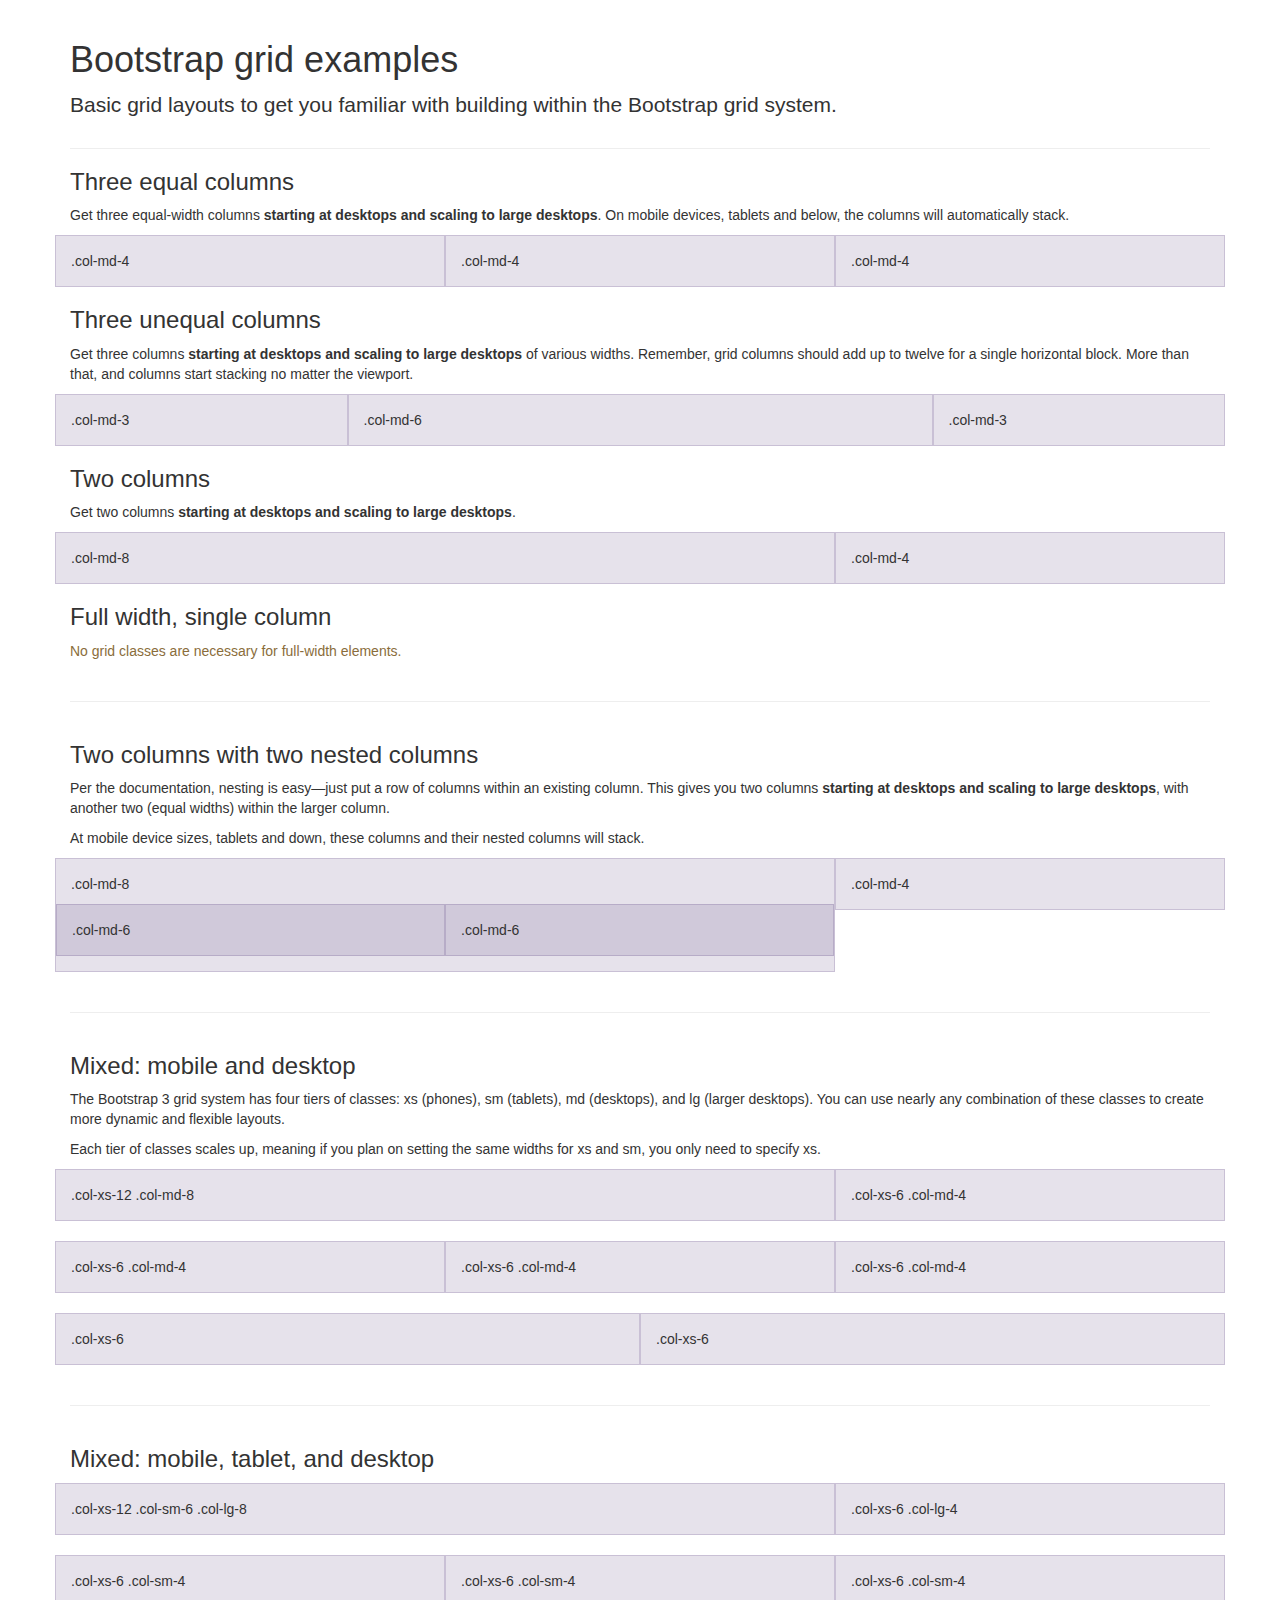
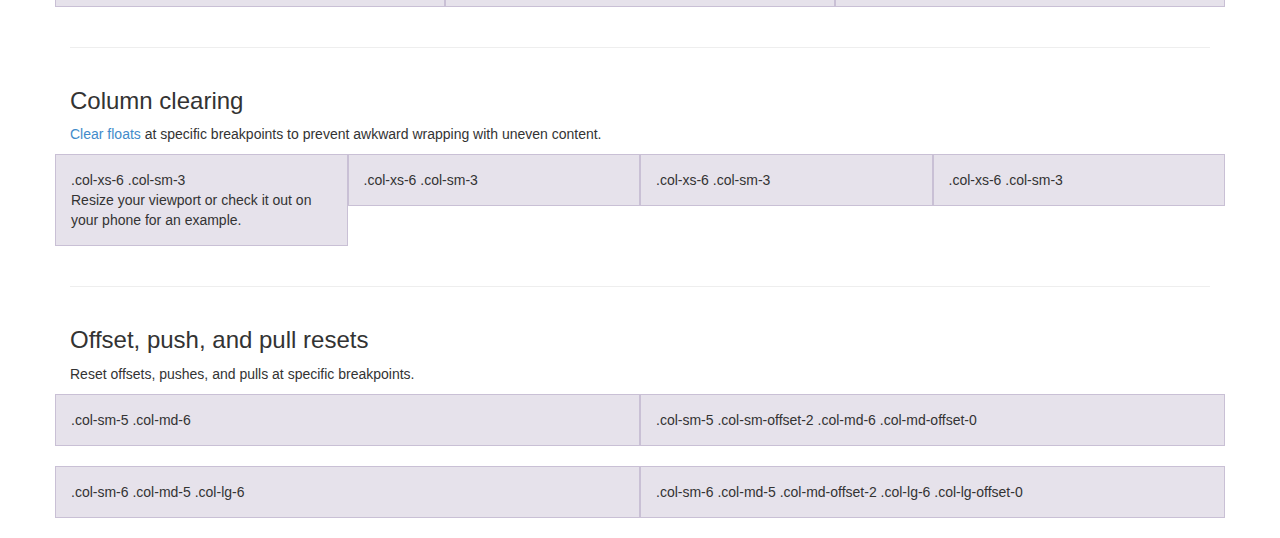
<file: assets/examples/grid/index.html>
<!DOCTYPE html>
<html lang="en">
  <head>
    <meta charset="utf-8">
    <meta http-equiv="X-UA-Compatible" content="IE=edge">
    <meta name="viewport" content="width=device-width, initial-scale=1">
    <meta name="description" content="">
    <meta name="author" content="">
    <link rel="icon" href="../../favicon.ico">

    <title>Grid Template for Bootstrap</title>

    <!-- Bootstrap core CSS -->
    <link href="../../dist/css/bootstrap.min.css" rel="stylesheet">

    <!-- Custom styles for this template -->
    <link href="grid.css" rel="stylesheet">

    <!-- Just for debugging purposes. Don't actually copy these 2 lines! -->
    <!--[if lt IE 9]><script src="../../assets/js/ie8-responsive-file-warning.js"></script><![endif]-->
    <script src="../../assets/js/ie-emulation-modes-warning.js"></script>

    <!-- HTML5 shim and Respond.js IE8 support of HTML5 elements and media queries -->
    <!--[if lt IE 9]>
      <script src="https://oss.maxcdn.com/html5shiv/3.7.2/html5shiv.min.js"></script>
      <script src="https://oss.maxcdn.com/respond/1.4.2/respond.min.js"></script>
    <![endif]-->
  </head>

  <body>
    <div class="container">

      <div class="page-header">
        <h1>Bootstrap grid examples</h1>
        <p class="lead">Basic grid layouts to get you familiar with building within the Bootstrap grid system.</p>
      </div>

      <h3>Three equal columns</h3>
      <p>Get three equal-width columns <strong>starting at desktops and scaling to large desktops</strong>. On mobile devices, tablets and below, the columns will automatically stack.</p>
      <div class="row">
        <div class="col-md-4">.col-md-4</div>
        <div class="col-md-4">.col-md-4</div>
        <div class="col-md-4">.col-md-4</div>
      </div>

      <h3>Three unequal columns</h3>
      <p>Get three columns <strong>starting at desktops and scaling to large desktops</strong> of various widths. Remember, grid columns should add up to twelve for a single horizontal block. More than that, and columns start stacking no matter the viewport.</p>
      <div class="row">
        <div class="col-md-3">.col-md-3</div>
        <div class="col-md-6">.col-md-6</div>
        <div class="col-md-3">.col-md-3</div>
      </div>

      <h3>Two columns</h3>
      <p>Get two columns <strong>starting at desktops and scaling to large desktops</strong>.</p>
      <div class="row">
        <div class="col-md-8">.col-md-8</div>
        <div class="col-md-4">.col-md-4</div>
      </div>

      <h3>Full width, single column</h3>
      <p class="text-warning">No grid classes are necessary for full-width elements.</p>

      <hr>

      <h3>Two columns with two nested columns</h3>
      <p>Per the documentation, nesting is easy—just put a row of columns within an existing column. This gives you two columns <strong>starting at desktops and scaling to large desktops</strong>, with another two (equal widths) within the larger column.</p>
      <p>At mobile device sizes, tablets and down, these columns and their nested columns will stack.</p>
      <div class="row">
        <div class="col-md-8">
          .col-md-8
          <div class="row">
            <div class="col-md-6">.col-md-6</div>
            <div class="col-md-6">.col-md-6</div>
          </div>
        </div>
        <div class="col-md-4">.col-md-4</div>
      </div>

      <hr>

      <h3>Mixed: mobile and desktop</h3>
      <p>The Bootstrap 3 grid system has four tiers of classes: xs (phones), sm (tablets), md (desktops), and lg (larger desktops). You can use nearly any combination of these classes to create more dynamic and flexible layouts.</p>
      <p>Each tier of classes scales up, meaning if you plan on setting the same widths for xs and sm, you only need to specify xs.</p>
      <div class="row">
        <div class="col-xs-12 col-md-8">.col-xs-12 .col-md-8</div>
        <div class="col-xs-6 col-md-4">.col-xs-6 .col-md-4</div>
      </div>
      <div class="row">
        <div class="col-xs-6 col-md-4">.col-xs-6 .col-md-4</div>
        <div class="col-xs-6 col-md-4">.col-xs-6 .col-md-4</div>
        <div class="col-xs-6 col-md-4">.col-xs-6 .col-md-4</div>
      </div>
      <div class="row">
        <div class="col-xs-6">.col-xs-6</div>
        <div class="col-xs-6">.col-xs-6</div>
      </div>

      <hr>

      <h3>Mixed: mobile, tablet, and desktop</h3>
      <p></p>
      <div class="row">
        <div class="col-xs-12 col-sm-6 col-lg-8">.col-xs-12 .col-sm-6 .col-lg-8</div>
        <div class="col-xs-6 col-lg-4">.col-xs-6 .col-lg-4</div>
      </div>
      <div class="row">
        <div class="col-xs-6 col-sm-4">.col-xs-6 .col-sm-4</div>
        <div class="col-xs-6 col-sm-4">.col-xs-6 .col-sm-4</div>
        <div class="col-xs-6 col-sm-4">.col-xs-6 .col-sm-4</div>
      </div>

      <hr>

      <h3>Column clearing</h3>
      <p><a href="http://getbootstrap.com/css/#grid-responsive-resets">Clear floats</a> at specific breakpoints to prevent awkward wrapping with uneven content.</p>
      <div class="row">
        <div class="col-xs-6 col-sm-3">
          .col-xs-6 .col-sm-3
          <br>
          Resize your viewport or check it out on your phone for an example.
        </div>
        <div class="col-xs-6 col-sm-3">.col-xs-6 .col-sm-3</div>

        <!-- Add the extra clearfix for only the required viewport -->
        <div class="clearfix visible-xs"></div>

        <div class="col-xs-6 col-sm-3">.col-xs-6 .col-sm-3</div>
        <div class="col-xs-6 col-sm-3">.col-xs-6 .col-sm-3</div>
      </div>

      <hr>

      <h3>Offset, push, and pull resets</h3>
      <p>Reset offsets, pushes, and pulls at specific breakpoints.</p>
      <div class="row">
        <div class="col-sm-5 col-md-6">.col-sm-5 .col-md-6</div>
        <div class="col-sm-5 col-sm-offset-2 col-md-6 col-md-offset-0">.col-sm-5 .col-sm-offset-2 .col-md-6 .col-md-offset-0</div>
      </div>
      <div class="row">
        <div class="col-sm-6 col-md-5 col-lg-6">.col-sm-6 .col-md-5 .col-lg-6</div>
        <div class="col-sm-6 col-md-5 col-md-offset-2 col-lg-6 col-lg-offset-0">.col-sm-6 .col-md-5 .col-md-offset-2 .col-lg-6 .col-lg-offset-0</div>
      </div>


    </div> <!-- /container -->


    <!-- IE10 viewport hack for Surface/desktop Windows 8 bug -->
    <script src="../../assets/js/ie10-viewport-bug-workaround.js"></script>
  </body>
</html>
</file>
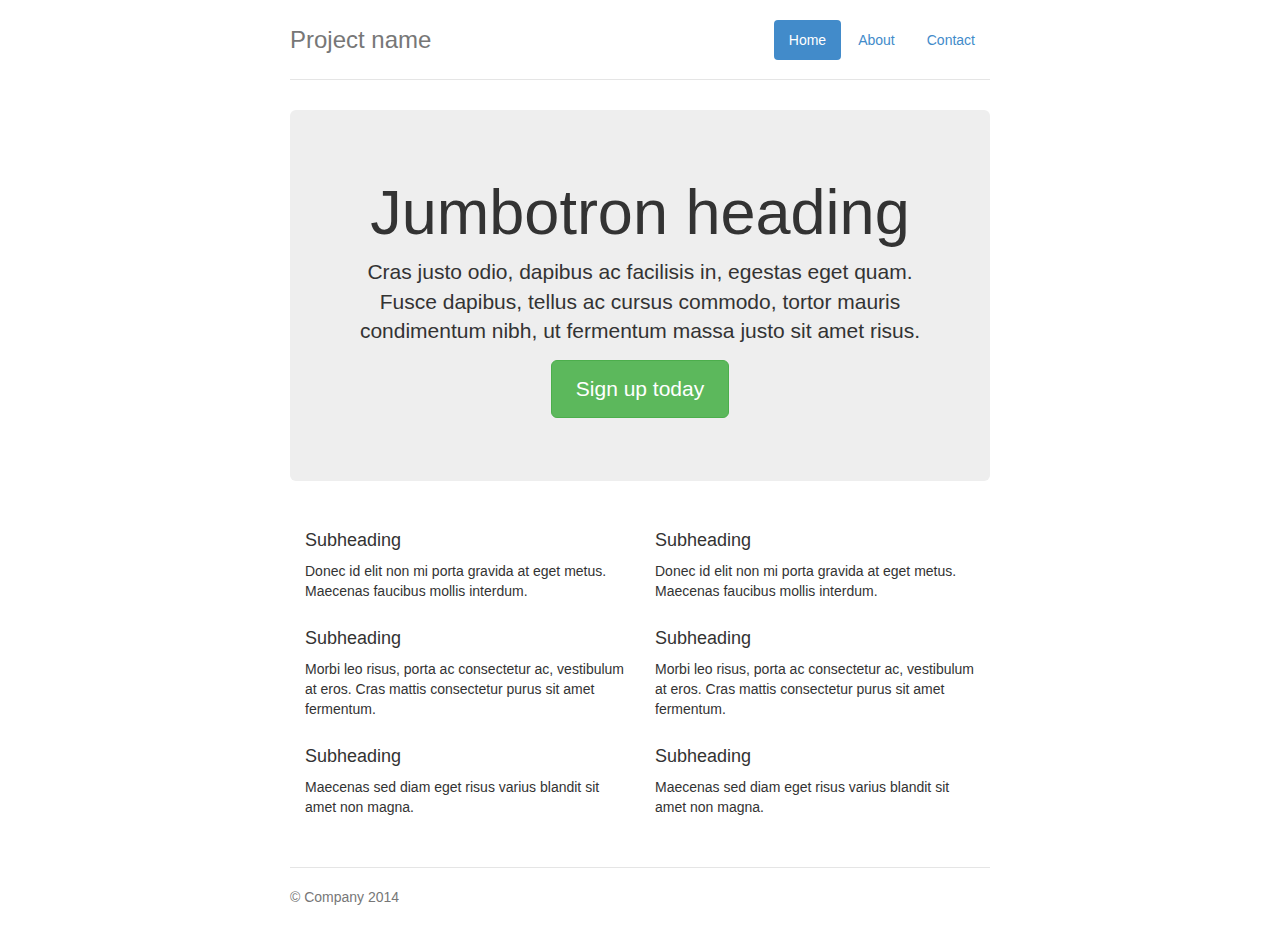
<file: assets/examples/jumbotron-narrow/index.html>
<!DOCTYPE html>
<html lang="en">
  <head>
    <meta charset="utf-8">
    <meta http-equiv="X-UA-Compatible" content="IE=edge">
    <meta name="viewport" content="width=device-width, initial-scale=1">
    <meta name="description" content="">
    <meta name="author" content="">
    <link rel="icon" href="../../favicon.ico">

    <title>Narrow Jumbotron Template for Bootstrap</title>

    <!-- Bootstrap core CSS -->
    <link href="../../dist/css/bootstrap.min.css" rel="stylesheet">

    <!-- Custom styles for this template -->
    <link href="jumbotron-narrow.css" rel="stylesheet">

    <!-- Just for debugging purposes. Don't actually copy these 2 lines! -->
    <!--[if lt IE 9]><script src="../../assets/js/ie8-responsive-file-warning.js"></script><![endif]-->
    <script src="../../assets/js/ie-emulation-modes-warning.js"></script>

    <!-- HTML5 shim and Respond.js IE8 support of HTML5 elements and media queries -->
    <!--[if lt IE 9]>
      <script src="https://oss.maxcdn.com/html5shiv/3.7.2/html5shiv.min.js"></script>
      <script src="https://oss.maxcdn.com/respond/1.4.2/respond.min.js"></script>
    <![endif]-->
  </head>

  <body>

    <div class="container">
      <div class="header">
        <ul class="nav nav-pills pull-right" role="tablist">
          <li role="presentation" class="active"><a href="#">Home</a></li>
          <li role="presentation"><a href="#">About</a></li>
          <li role="presentation"><a href="#">Contact</a></li>
        </ul>
        <h3 class="text-muted">Project name</h3>
      </div>

      <div class="jumbotron">
        <h1>Jumbotron heading</h1>
        <p class="lead">Cras justo odio, dapibus ac facilisis in, egestas eget quam. Fusce dapibus, tellus ac cursus commodo, tortor mauris condimentum nibh, ut fermentum massa justo sit amet risus.</p>
        <p><a class="btn btn-lg btn-success" href="#" role="button">Sign up today</a></p>
      </div>

      <div class="row marketing">
        <div class="col-lg-6">
          <h4>Subheading</h4>
          <p>Donec id elit non mi porta gravida at eget metus. Maecenas faucibus mollis interdum.</p>

          <h4>Subheading</h4>
          <p>Morbi leo risus, porta ac consectetur ac, vestibulum at eros. Cras mattis consectetur purus sit amet fermentum.</p>

          <h4>Subheading</h4>
          <p>Maecenas sed diam eget risus varius blandit sit amet non magna.</p>
        </div>

        <div class="col-lg-6">
          <h4>Subheading</h4>
          <p>Donec id elit non mi porta gravida at eget metus. Maecenas faucibus mollis interdum.</p>

          <h4>Subheading</h4>
          <p>Morbi leo risus, porta ac consectetur ac, vestibulum at eros. Cras mattis consectetur purus sit amet fermentum.</p>

          <h4>Subheading</h4>
          <p>Maecenas sed diam eget risus varius blandit sit amet non magna.</p>
        </div>
      </div>

      <div class="footer">
        <p>&copy; Company 2014</p>
      </div>

    </div> <!-- /container -->


    <!-- IE10 viewport hack for Surface/desktop Windows 8 bug -->
    <script src="../../assets/js/ie10-viewport-bug-workaround.js"></script>
  </body>
</html>
</file>
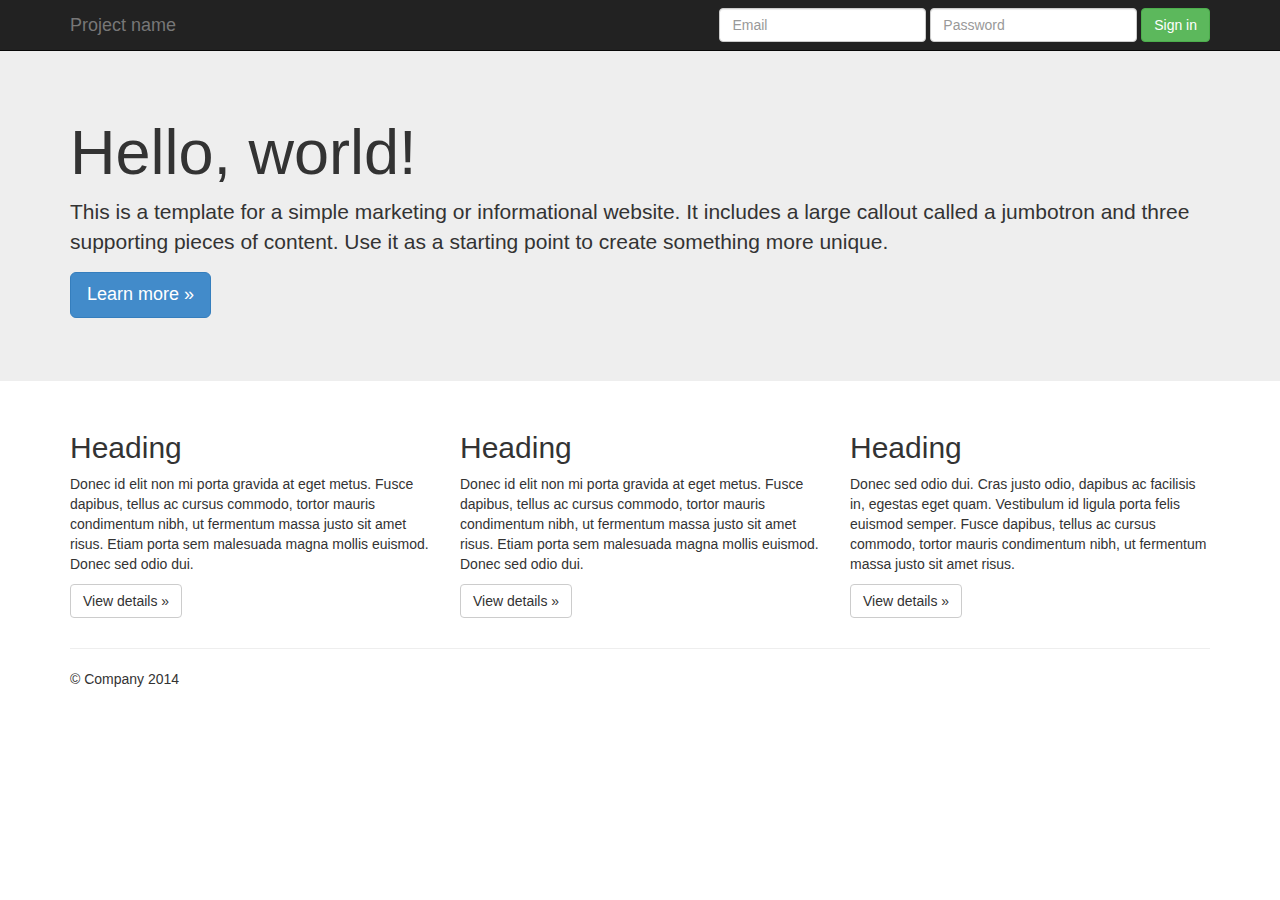
<file: assets/examples/jumbotron/index.html>
<!DOCTYPE html>
<html lang="en">
  <head>
    <meta charset="utf-8">
    <meta http-equiv="X-UA-Compatible" content="IE=edge">
    <meta name="viewport" content="width=device-width, initial-scale=1">
    <meta name="description" content="">
    <meta name="author" content="">
    <link rel="icon" href="../../favicon.ico">

    <title>Jumbotron Template for Bootstrap</title>

    <!-- Bootstrap core CSS -->
    <link href="../../dist/css/bootstrap.min.css" rel="stylesheet">

    <!-- Custom styles for this template -->
    <link href="jumbotron.css" rel="stylesheet">

    <!-- Just for debugging purposes. Don't actually copy these 2 lines! -->
    <!--[if lt IE 9]><script src="../../assets/js/ie8-responsive-file-warning.js"></script><![endif]-->
    <script src="../../assets/js/ie-emulation-modes-warning.js"></script>

    <!-- HTML5 shim and Respond.js IE8 support of HTML5 elements and media queries -->
    <!--[if lt IE 9]>
      <script src="https://oss.maxcdn.com/html5shiv/3.7.2/html5shiv.min.js"></script>
      <script src="https://oss.maxcdn.com/respond/1.4.2/respond.min.js"></script>
    <![endif]-->
  </head>

  <body>

    <div class="navbar navbar-inverse navbar-fixed-top" role="navigation">
      <div class="container">
        <div class="navbar-header">
          <button type="button" class="navbar-toggle collapsed" data-toggle="collapse" data-target=".navbar-collapse">
            <span class="sr-only">Toggle navigation</span>
            <span class="icon-bar"></span>
            <span class="icon-bar"></span>
            <span class="icon-bar"></span>
          </button>
          <a class="navbar-brand" href="#">Project name</a>
        </div>
        <div class="navbar-collapse collapse">
          <form class="navbar-form navbar-right" role="form">
            <div class="form-group">
              <input type="text" placeholder="Email" class="form-control">
            </div>
            <div class="form-group">
              <input type="password" placeholder="Password" class="form-control">
            </div>
            <button type="submit" class="btn btn-success">Sign in</button>
          </form>
        </div><!--/.navbar-collapse -->
      </div>
    </div>

    <!-- Main jumbotron for a primary marketing message or call to action -->
    <div class="jumbotron">
      <div class="container">
        <h1>Hello, world!</h1>
        <p>This is a template for a simple marketing or informational website. It includes a large callout called a jumbotron and three supporting pieces of content. Use it as a starting point to create something more unique.</p>
        <p><a class="btn btn-primary btn-lg" role="button">Learn more &raquo;</a></p>
      </div>
    </div>

    <div class="container">
      <!-- Example row of columns -->
      <div class="row">
        <div class="col-md-4">
          <h2>Heading</h2>
          <p>Donec id elit non mi porta gravida at eget metus. Fusce dapibus, tellus ac cursus commodo, tortor mauris condimentum nibh, ut fermentum massa justo sit amet risus. Etiam porta sem malesuada magna mollis euismod. Donec sed odio dui. </p>
          <p><a class="btn btn-default" href="#" role="button">View details &raquo;</a></p>
        </div>
        <div class="col-md-4">
          <h2>Heading</h2>
          <p>Donec id elit non mi porta gravida at eget metus. Fusce dapibus, tellus ac cursus commodo, tortor mauris condimentum nibh, ut fermentum massa justo sit amet risus. Etiam porta sem malesuada magna mollis euismod. Donec sed odio dui. </p>
          <p><a class="btn btn-default" href="#" role="button">View details &raquo;</a></p>
       </div>
        <div class="col-md-4">
          <h2>Heading</h2>
          <p>Donec sed odio dui. Cras justo odio, dapibus ac facilisis in, egestas eget quam. Vestibulum id ligula porta felis euismod semper. Fusce dapibus, tellus ac cursus commodo, tortor mauris condimentum nibh, ut fermentum massa justo sit amet risus.</p>
          <p><a class="btn btn-default" href="#" role="button">View details &raquo;</a></p>
        </div>
      </div>

      <hr>

      <footer>
        <p>&copy; Company 2014</p>
      </footer>
    </div> <!-- /container -->


    <!-- Bootstrap core JavaScript
    ================================================== -->
    <!-- Placed at the end of the document so the pages load faster -->
    <script src="https://ajax.googleapis.com/ajax/libs/jquery/1.11.1/jquery.min.js"></script>
    <script src="../../dist/js/bootstrap.min.js"></script>
    <!-- IE10 viewport hack for Surface/desktop Windows 8 bug -->
    <script src="../../assets/js/ie10-viewport-bug-workaround.js"></script>
  </body>
</html>
</file>
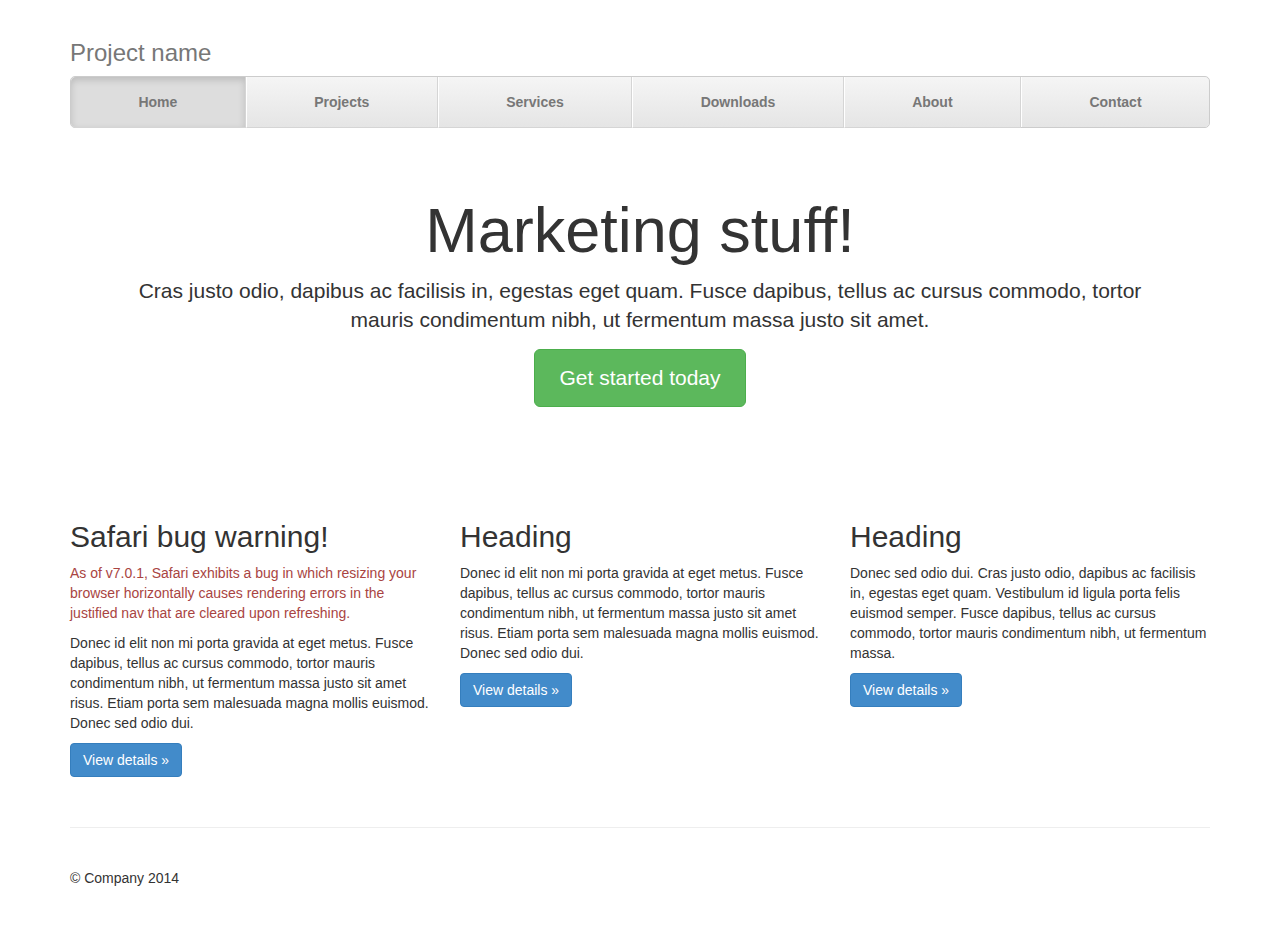
<file: assets/examples/justified-nav/index.html>
<!DOCTYPE html>
<html lang="en">
  <head>
    <meta charset="utf-8">
    <meta http-equiv="X-UA-Compatible" content="IE=edge">
    <meta name="viewport" content="width=device-width, initial-scale=1">
    <meta name="description" content="">
    <meta name="author" content="">
    <link rel="icon" href="../../favicon.ico">

    <title>Justified Nav Template for Bootstrap</title>

    <!-- Bootstrap core CSS -->
    <link href="../../dist/css/bootstrap.min.css" rel="stylesheet">

    <!-- Custom styles for this template -->
    <link href="justified-nav.css" rel="stylesheet">

    <!-- Just for debugging purposes. Don't actually copy these 2 lines! -->
    <!--[if lt IE 9]><script src="../../assets/js/ie8-responsive-file-warning.js"></script><![endif]-->
    <script src="../../assets/js/ie-emulation-modes-warning.js"></script>

    <!-- HTML5 shim and Respond.js IE8 support of HTML5 elements and media queries -->
    <!--[if lt IE 9]>
      <script src="https://oss.maxcdn.com/html5shiv/3.7.2/html5shiv.min.js"></script>
      <script src="https://oss.maxcdn.com/respond/1.4.2/respond.min.js"></script>
    <![endif]-->
  </head>

  <body>

    <div class="container">

      <div class="masthead">
        <h3 class="text-muted">Project name</h3>
        <ul class="nav nav-justified">
          <li class="active"><a href="#">Home</a></li>
          <li><a href="#">Projects</a></li>
          <li><a href="#">Services</a></li>
          <li><a href="#">Downloads</a></li>
          <li><a href="#">About</a></li>
          <li><a href="#">Contact</a></li>
        </ul>
      </div>

      <!-- Jumbotron -->
      <div class="jumbotron">
        <h1>Marketing stuff!</h1>
        <p class="lead">Cras justo odio, dapibus ac facilisis in, egestas eget quam. Fusce dapibus, tellus ac cursus commodo, tortor mauris condimentum nibh, ut fermentum massa justo sit amet.</p>
        <p><a class="btn btn-lg btn-success" href="#" role="button">Get started today</a></p>
      </div>

      <!-- Example row of columns -->
      <div class="row">
        <div class="col-lg-4">
          <h2>Safari bug warning!</h2>
          <p class="text-danger">As of v7.0.1, Safari exhibits a bug in which resizing your browser horizontally causes rendering errors in the justified nav that are cleared upon refreshing.</p>
          <p>Donec id elit non mi porta gravida at eget metus. Fusce dapibus, tellus ac cursus commodo, tortor mauris condimentum nibh, ut fermentum massa justo sit amet risus. Etiam porta sem malesuada magna mollis euismod. Donec sed odio dui. </p>
          <p><a class="btn btn-primary" href="#" role="button">View details &raquo;</a></p>
        </div>
        <div class="col-lg-4">
          <h2>Heading</h2>
          <p>Donec id elit non mi porta gravida at eget metus. Fusce dapibus, tellus ac cursus commodo, tortor mauris condimentum nibh, ut fermentum massa justo sit amet risus. Etiam porta sem malesuada magna mollis euismod. Donec sed odio dui. </p>
          <p><a class="btn btn-primary" href="#" role="button">View details &raquo;</a></p>
       </div>
        <div class="col-lg-4">
          <h2>Heading</h2>
          <p>Donec sed odio dui. Cras justo odio, dapibus ac facilisis in, egestas eget quam. Vestibulum id ligula porta felis euismod semper. Fusce dapibus, tellus ac cursus commodo, tortor mauris condimentum nibh, ut fermentum massa.</p>
          <p><a class="btn btn-primary" href="#" role="button">View details &raquo;</a></p>
        </div>
      </div>

      <!-- Site footer -->
      <div class="footer">
        <p>&copy; Company 2014</p>
      </div>

    </div> <!-- /container -->


    <!-- IE10 viewport hack for Surface/desktop Windows 8 bug -->
    <script src="../../assets/js/ie10-viewport-bug-workaround.js"></script>
  </body>
</html>
</file>
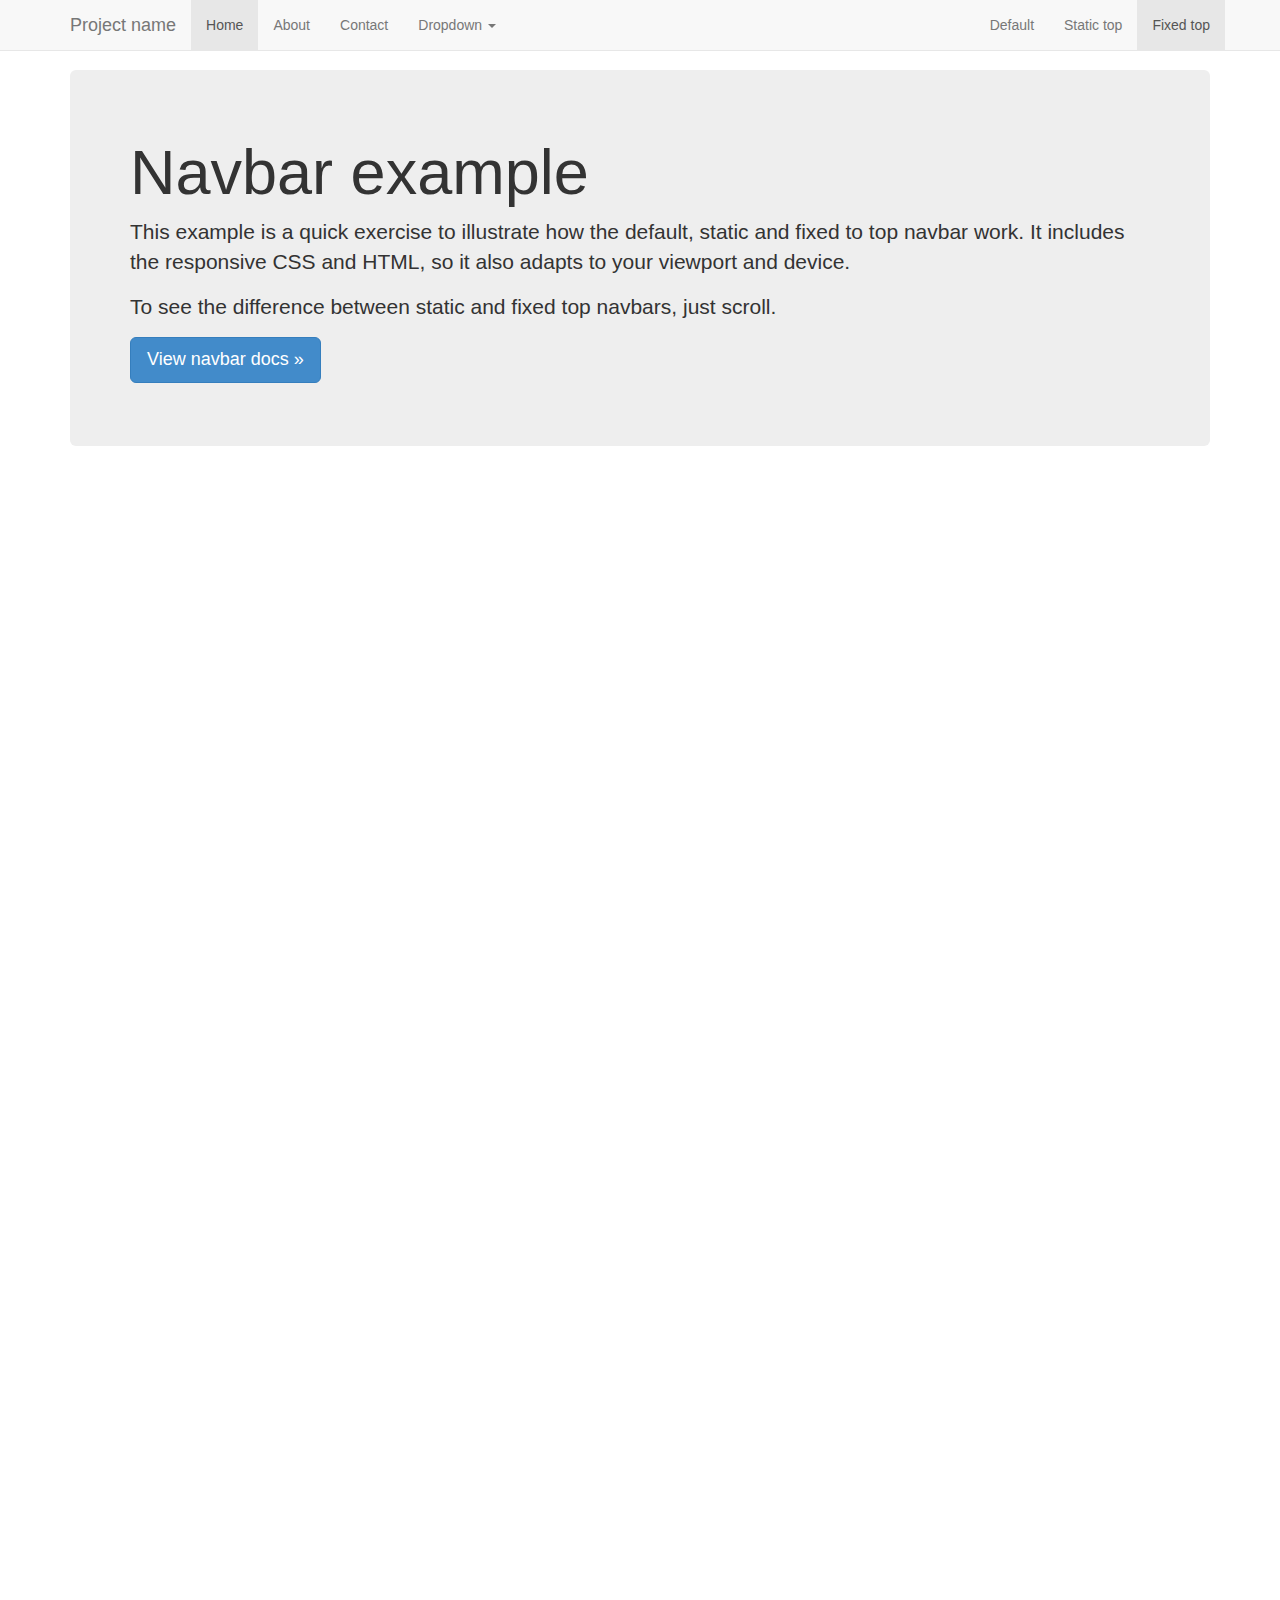
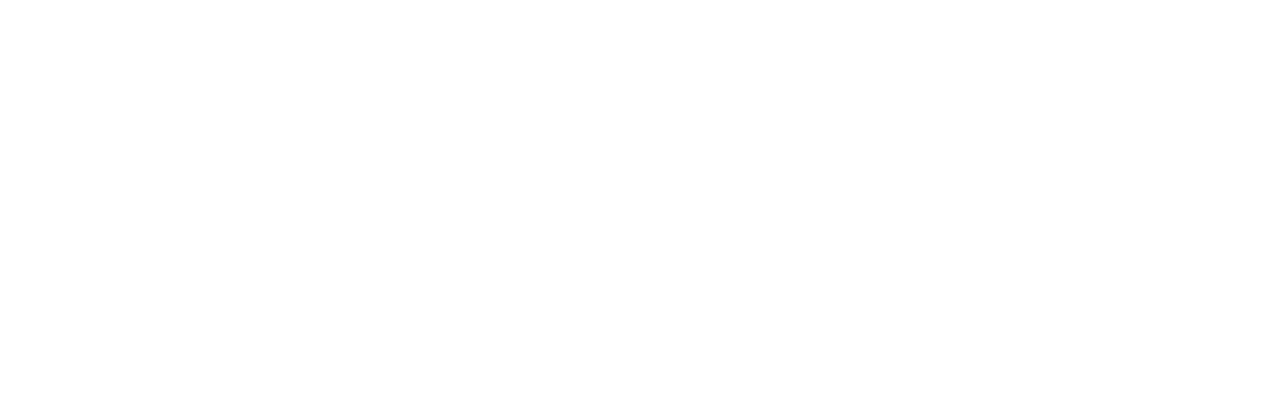
<file: assets/examples/navbar-fixed-top/index.html>
<!DOCTYPE html>
<html lang="en">
  <head>
    <meta charset="utf-8">
    <meta http-equiv="X-UA-Compatible" content="IE=edge">
    <meta name="viewport" content="width=device-width, initial-scale=1">
    <meta name="description" content="">
    <meta name="author" content="">
    <link rel="icon" href="../../favicon.ico">

    <title>Fixed Top Navbar Example for Bootstrap</title>

    <!-- Bootstrap core CSS -->
    <link href="../../dist/css/bootstrap.min.css" rel="stylesheet">

    <!-- Custom styles for this template -->
    <link href="navbar-fixed-top.css" rel="stylesheet">

    <!-- Just for debugging purposes. Don't actually copy these 2 lines! -->
    <!--[if lt IE 9]><script src="../../assets/js/ie8-responsive-file-warning.js"></script><![endif]-->
    <script src="../../assets/js/ie-emulation-modes-warning.js"></script>

    <!-- HTML5 shim and Respond.js IE8 support of HTML5 elements and media queries -->
    <!--[if lt IE 9]>
      <script src="https://oss.maxcdn.com/html5shiv/3.7.2/html5shiv.min.js"></script>
      <script src="https://oss.maxcdn.com/respond/1.4.2/respond.min.js"></script>
    <![endif]-->
  </head>

  <body>

    <!-- Fixed navbar -->
    <div class="navbar navbar-default navbar-fixed-top" role="navigation">
      <div class="container">
        <div class="navbar-header">
          <button type="button" class="navbar-toggle collapsed" data-toggle="collapse" data-target=".navbar-collapse">
            <span class="sr-only">Toggle navigation</span>
            <span class="icon-bar"></span>
            <span class="icon-bar"></span>
            <span class="icon-bar"></span>
          </button>
          <a class="navbar-brand" href="#">Project name</a>
        </div>
        <div class="navbar-collapse collapse">
          <ul class="nav navbar-nav">
            <li class="active"><a href="#">Home</a></li>
            <li><a href="#about">About</a></li>
            <li><a href="#contact">Contact</a></li>
            <li class="dropdown">
              <a href="#" class="dropdown-toggle" data-toggle="dropdown">Dropdown <span class="caret"></span></a>
              <ul class="dropdown-menu" role="menu">
                <li><a href="#">Action</a></li>
                <li><a href="#">Another action</a></li>
                <li><a href="#">Something else here</a></li>
                <li class="divider"></li>
                <li class="dropdown-header">Nav header</li>
                <li><a href="#">Separated link</a></li>
                <li><a href="#">One more separated link</a></li>
              </ul>
            </li>
          </ul>
          <ul class="nav navbar-nav navbar-right">
            <li><a href="../navbar/">Default</a></li>
            <li><a href="../navbar-static-top/">Static top</a></li>
            <li class="active"><a href="./">Fixed top</a></li>
          </ul>
        </div><!--/.nav-collapse -->
      </div>
    </div>

    <div class="container">

      <!-- Main component for a primary marketing message or call to action -->
      <div class="jumbotron">
        <h1>Navbar example</h1>
        <p>This example is a quick exercise to illustrate how the default, static and fixed to top navbar work. It includes the responsive CSS and HTML, so it also adapts to your viewport and device.</p>
        <p>To see the difference between static and fixed top navbars, just scroll.</p>
        <p>
          <a class="btn btn-lg btn-primary" href="../../components/#navbar" role="button">View navbar docs &raquo;</a>
        </p>
      </div>

    </div> <!-- /container -->


    <!-- Bootstrap core JavaScript
    ================================================== -->
    <!-- Placed at the end of the document so the pages load faster -->
    <script src="https://ajax.googleapis.com/ajax/libs/jquery/1.11.1/jquery.min.js"></script>
    <script src="../../dist/js/bootstrap.min.js"></script>
    <!-- IE10 viewport hack for Surface/desktop Windows 8 bug -->
    <script src="../../assets/js/ie10-viewport-bug-workaround.js"></script>
  </body>
</html>
</file>
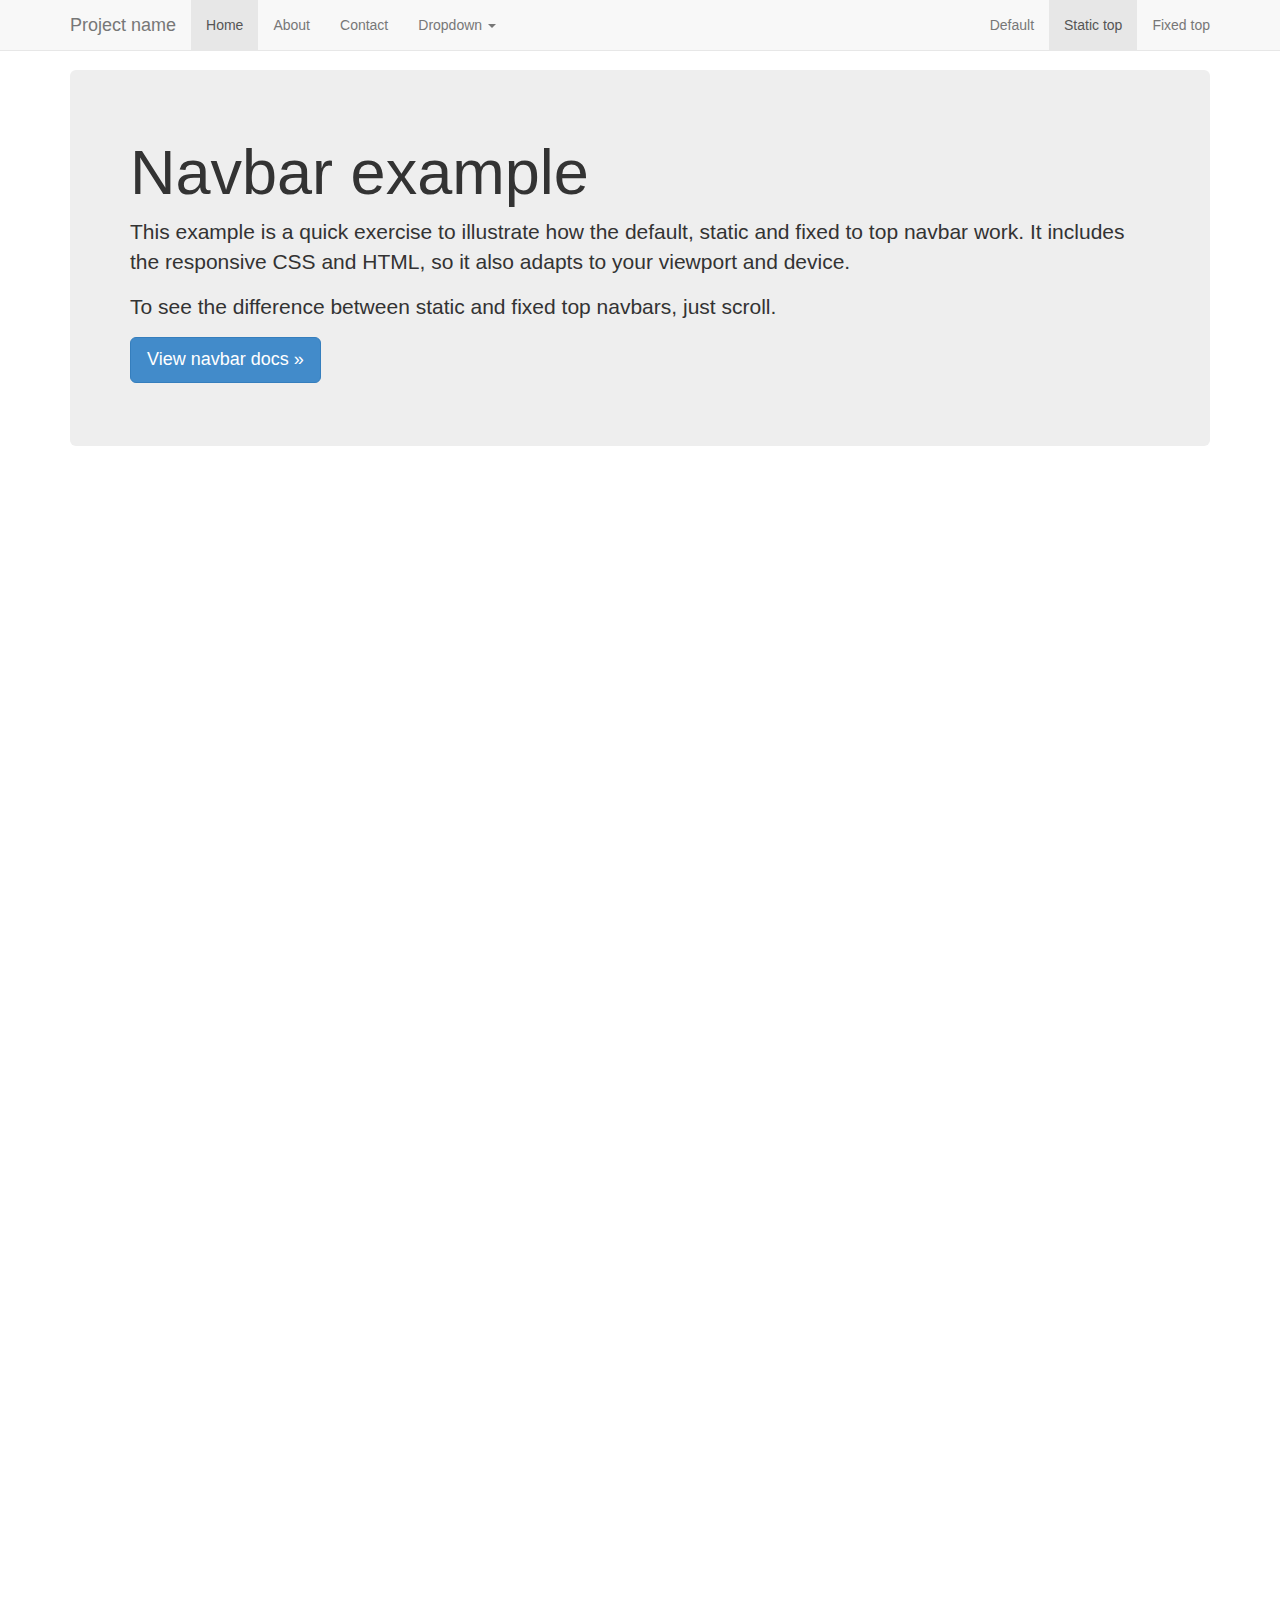
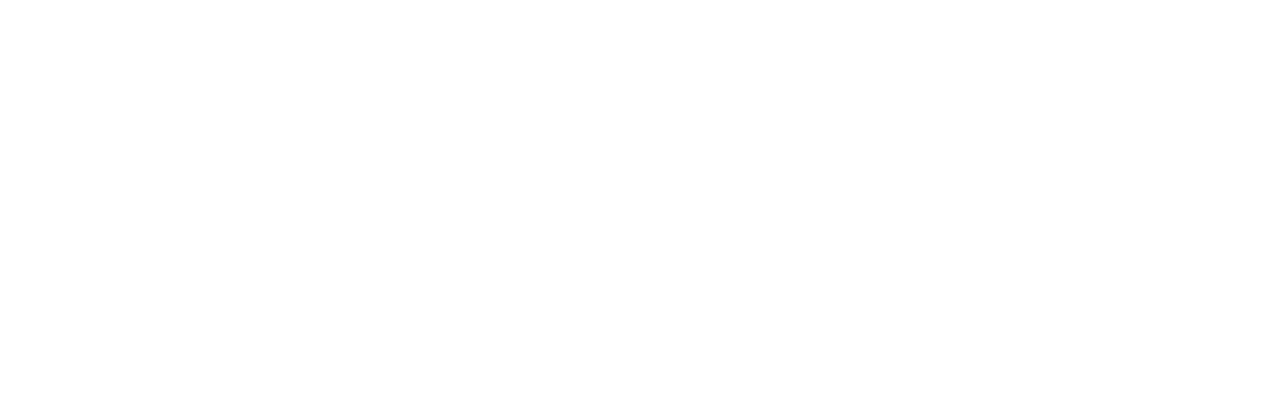
<file: assets/examples/navbar-static-top/index.html>
<!DOCTYPE html>
<html lang="en">
  <head>
    <meta charset="utf-8">
    <meta http-equiv="X-UA-Compatible" content="IE=edge">
    <meta name="viewport" content="width=device-width, initial-scale=1">
    <meta name="description" content="">
    <meta name="author" content="">
    <link rel="icon" href="../../favicon.ico">

    <title>Static Top Navbar Example for Bootstrap</title>

    <!-- Bootstrap core CSS -->
    <link href="../../dist/css/bootstrap.min.css" rel="stylesheet">

    <!-- Custom styles for this template -->
    <link href="navbar-static-top.css" rel="stylesheet">

    <!-- Just for debugging purposes. Don't actually copy these 2 lines! -->
    <!--[if lt IE 9]><script src="../../assets/js/ie8-responsive-file-warning.js"></script><![endif]-->
    <script src="../../assets/js/ie-emulation-modes-warning.js"></script>

    <!-- HTML5 shim and Respond.js IE8 support of HTML5 elements and media queries -->
    <!--[if lt IE 9]>
      <script src="https://oss.maxcdn.com/html5shiv/3.7.2/html5shiv.min.js"></script>
      <script src="https://oss.maxcdn.com/respond/1.4.2/respond.min.js"></script>
    <![endif]-->
  </head>

  <body>

    <!-- Static navbar -->
    <div class="navbar navbar-default navbar-static-top" role="navigation">
      <div class="container">
        <div class="navbar-header">
          <button type="button" class="navbar-toggle collapsed" data-toggle="collapse" data-target=".navbar-collapse">
            <span class="sr-only">Toggle navigation</span>
            <span class="icon-bar"></span>
            <span class="icon-bar"></span>
            <span class="icon-bar"></span>
          </button>
          <a class="navbar-brand" href="#">Project name</a>
        </div>
        <div class="navbar-collapse collapse">
          <ul class="nav navbar-nav">
            <li class="active"><a href="#">Home</a></li>
            <li><a href="#about">About</a></li>
            <li><a href="#contact">Contact</a></li>
            <li class="dropdown">
              <a href="#" class="dropdown-toggle" data-toggle="dropdown">Dropdown <span class="caret"></span></a>
              <ul class="dropdown-menu" role="menu">
                <li><a href="#">Action</a></li>
                <li><a href="#">Another action</a></li>
                <li><a href="#">Something else here</a></li>
                <li class="divider"></li>
                <li class="dropdown-header">Nav header</li>
                <li><a href="#">Separated link</a></li>
                <li><a href="#">One more separated link</a></li>
              </ul>
            </li>
          </ul>
          <ul class="nav navbar-nav navbar-right">
            <li><a href="../navbar/">Default</a></li>
            <li class="active"><a href="./">Static top</a></li>
            <li><a href="../navbar-fixed-top/">Fixed top</a></li>
          </ul>
        </div><!--/.nav-collapse -->
      </div>
    </div>


    <div class="container">

      <!-- Main component for a primary marketing message or call to action -->
      <div class="jumbotron">
        <h1>Navbar example</h1>
        <p>This example is a quick exercise to illustrate how the default, static and fixed to top navbar work. It includes the responsive CSS and HTML, so it also adapts to your viewport and device.</p>
        <p>To see the difference between static and fixed top navbars, just scroll.</p>
        <p>
          <a class="btn btn-lg btn-primary" href="../../components/#navbar" role="button">View navbar docs &raquo;</a>
        </p>
      </div>

    </div> <!-- /container -->


    <!-- Bootstrap core JavaScript
    ================================================== -->
    <!-- Placed at the end of the document so the pages load faster -->
    <script src="https://ajax.googleapis.com/ajax/libs/jquery/1.11.1/jquery.min.js"></script>
    <script src="../../dist/js/bootstrap.min.js"></script>
    <!-- IE10 viewport hack for Surface/desktop Windows 8 bug -->
    <script src="../../assets/js/ie10-viewport-bug-workaround.js"></script>
  </body>
</html>
</file>
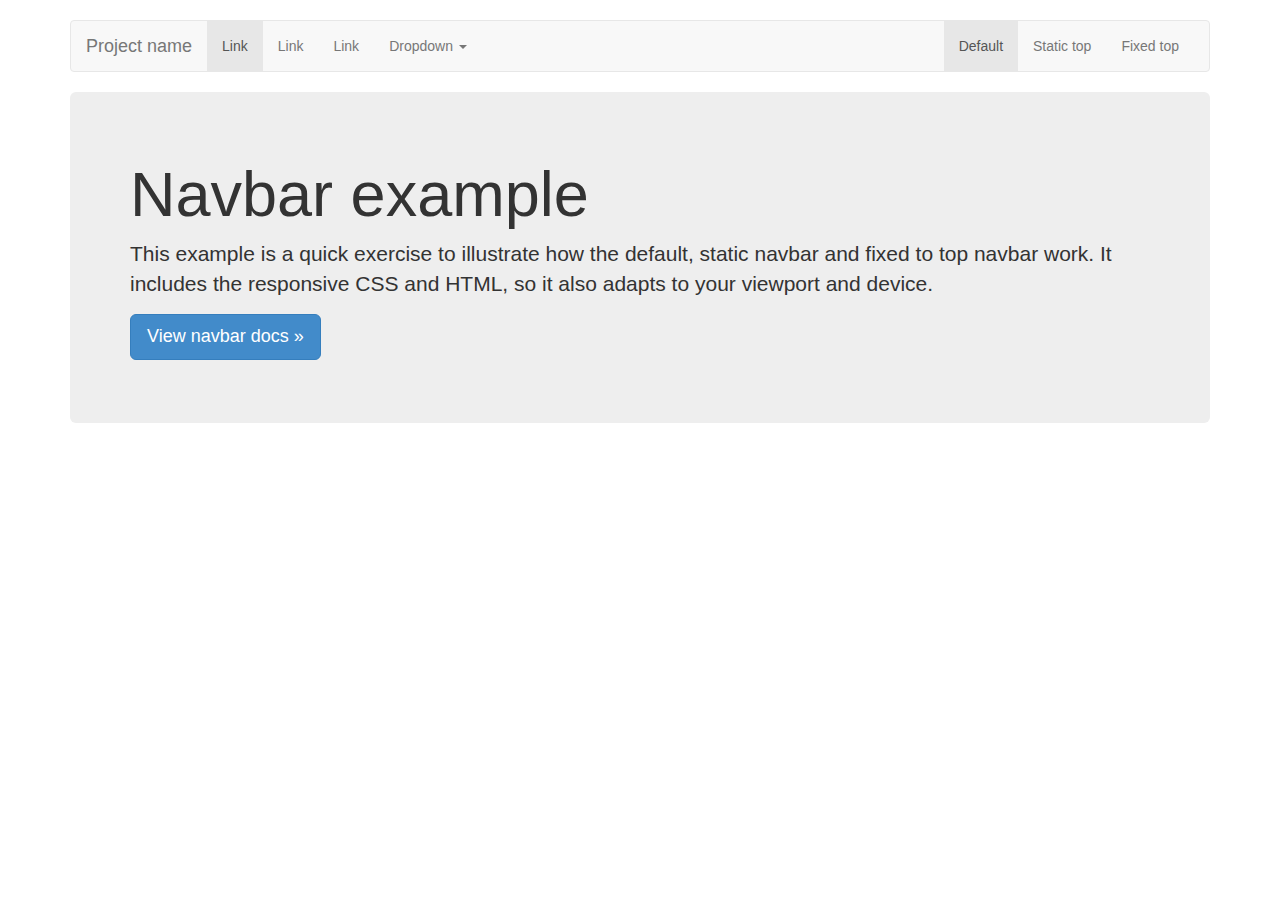
<file: assets/examples/navbar/index.html>
<!DOCTYPE html>
<html lang="en">
  <head>
    <meta charset="utf-8">
    <meta http-equiv="X-UA-Compatible" content="IE=edge">
    <meta name="viewport" content="width=device-width, initial-scale=1">
    <meta name="description" content="">
    <meta name="author" content="">
    <link rel="icon" href="../../favicon.ico">

    <title>Navbar Template for Bootstrap</title>

    <!-- Bootstrap core CSS -->
    <link href="../../dist/css/bootstrap.min.css" rel="stylesheet">

    <!-- Custom styles for this template -->
    <link href="navbar.css" rel="stylesheet">

    <!-- Just for debugging purposes. Don't actually copy these 2 lines! -->
    <!--[if lt IE 9]><script src="../../assets/js/ie8-responsive-file-warning.js"></script><![endif]-->
    <script src="../../assets/js/ie-emulation-modes-warning.js"></script>

    <!-- HTML5 shim and Respond.js IE8 support of HTML5 elements and media queries -->
    <!--[if lt IE 9]>
      <script src="https://oss.maxcdn.com/html5shiv/3.7.2/html5shiv.min.js"></script>
      <script src="https://oss.maxcdn.com/respond/1.4.2/respond.min.js"></script>
    <![endif]-->
  </head>

  <body>

    <div class="container">

      <!-- Static navbar -->
      <div class="navbar navbar-default" role="navigation">
        <div class="container-fluid">
          <div class="navbar-header">
            <button type="button" class="navbar-toggle collapsed" data-toggle="collapse" data-target=".navbar-collapse">
              <span class="sr-only">Toggle navigation</span>
              <span class="icon-bar"></span>
              <span class="icon-bar"></span>
              <span class="icon-bar"></span>
            </button>
            <a class="navbar-brand" href="#">Project name</a>
          </div>
          <div class="navbar-collapse collapse">
            <ul class="nav navbar-nav">
              <li class="active"><a href="#">Link</a></li>
              <li><a href="#">Link</a></li>
              <li><a href="#">Link</a></li>
              <li class="dropdown">
                <a href="#" class="dropdown-toggle" data-toggle="dropdown">Dropdown <span class="caret"></span></a>
                <ul class="dropdown-menu" role="menu">
                  <li><a href="#">Action</a></li>
                  <li><a href="#">Another action</a></li>
                  <li><a href="#">Something else here</a></li>
                  <li class="divider"></li>
                  <li class="dropdown-header">Nav header</li>
                  <li><a href="#">Separated link</a></li>
                  <li><a href="#">One more separated link</a></li>
                </ul>
              </li>
            </ul>
            <ul class="nav navbar-nav navbar-right">
              <li class="active"><a href="./">Default</a></li>
              <li><a href="../navbar-static-top/">Static top</a></li>
              <li><a href="../navbar-fixed-top/">Fixed top</a></li>
            </ul>
          </div><!--/.nav-collapse -->
        </div><!--/.container-fluid -->
      </div>

      <!-- Main component for a primary marketing message or call to action -->
      <div class="jumbotron">
        <h1>Navbar example</h1>
        <p>This example is a quick exercise to illustrate how the default, static navbar and fixed to top navbar work. It includes the responsive CSS and HTML, so it also adapts to your viewport and device.</p>
        <p>
          <a class="btn btn-lg btn-primary" href="../../components/#navbar" role="button">View navbar docs &raquo;</a>
        </p>
      </div>

    </div> <!-- /container -->


    <!-- Bootstrap core JavaScript
    ================================================== -->
    <!-- Placed at the end of the document so the pages load faster -->
    <script src="https://ajax.googleapis.com/ajax/libs/jquery/1.11.1/jquery.min.js"></script>
    <script src="../../dist/js/bootstrap.min.js"></script>
    <!-- IE10 viewport hack for Surface/desktop Windows 8 bug -->
    <script src="../../assets/js/ie10-viewport-bug-workaround.js"></script>
  </body>
</html>
</file>
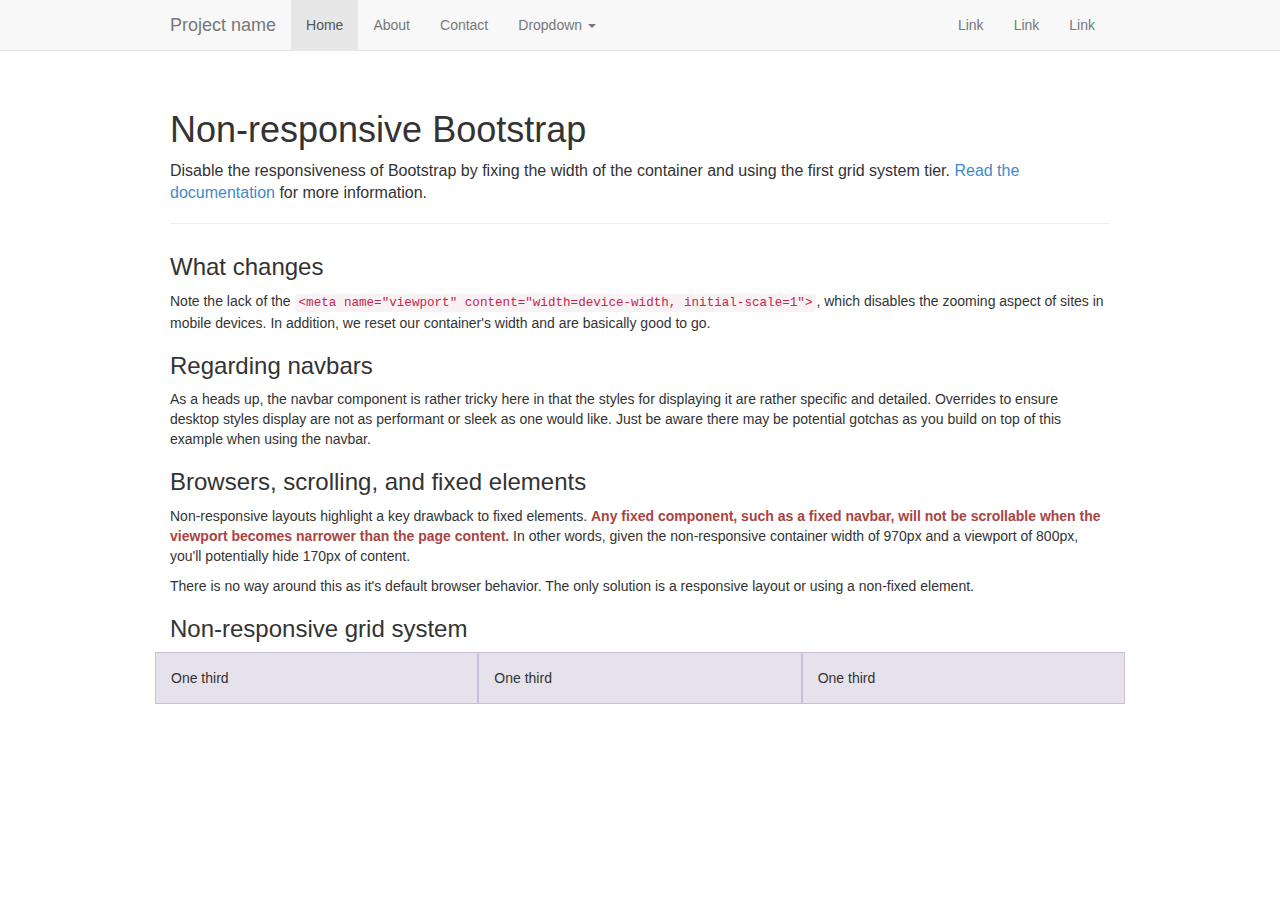
<file: assets/examples/non-responsive/index.html>
<!DOCTYPE html>
<html lang="en">
  <head>
    <meta charset="utf-8">
    <meta http-equiv="X-UA-Compatible" content="IE=edge">
    <meta name="description" content="">
    <meta name="author" content="">

    <!-- Note there is no responsive meta tag here -->

    <link rel="icon" href="../../favicon.ico">

    <title>Non-responsive Template for Bootstrap</title>

    <!-- Bootstrap core CSS -->
    <link href="../../dist/css/bootstrap.min.css" rel="stylesheet">

    <!-- Custom styles for this template -->
    <link href="non-responsive.css" rel="stylesheet">

    <!-- Just for debugging purposes. Don't actually copy these 2 lines! -->
    <!--[if lt IE 9]><script src="../../assets/js/ie8-responsive-file-warning.js"></script><![endif]-->
    <script src="../../assets/js/ie-emulation-modes-warning.js"></script>

    <!-- HTML5 shim and Respond.js IE8 support of HTML5 elements and media queries -->
    <!--[if lt IE 9]>
      <script src="https://oss.maxcdn.com/html5shiv/3.7.2/html5shiv.min.js"></script>
      <script src="https://oss.maxcdn.com/respond/1.4.2/respond.min.js"></script>
    <![endif]-->
  </head>

  <body>

    <!-- Fixed navbar -->
    <div class="navbar navbar-default navbar-fixed-top" role="navigation">
      <div class="container">
        <div class="navbar-header">
          <button type="button" class="navbar-toggle collapsed" data-toggle="collapse" data-target=".navbar-collapse">
            <span class="sr-only">Toggle navigation</span>
            <span class="icon-bar"></span>
            <span class="icon-bar"></span>
            <span class="icon-bar"></span>
          </button>
          <a class="navbar-brand" href="#">Project name</a>
        </div>
        <div class="navbar-collapse collapse">
          <ul class="nav navbar-nav">
            <li class="active"><a href="#">Home</a></li>
            <li><a href="#about">About</a></li>
            <li><a href="#contact">Contact</a></li>
            <li class="dropdown">
              <a href="#" class="dropdown-toggle" data-toggle="dropdown">Dropdown <span class="caret"></span></a>
              <ul class="dropdown-menu" role="menu">
                <li><a href="#">Action</a></li>
                <li><a href="#">Another action</a></li>
                <li><a href="#">Something else here</a></li>
                <li class="divider"></li>
                <li class="dropdown-header">Nav header</li>
                <li><a href="#">Separated link</a></li>
                <li><a href="#">One more separated link</a></li>
              </ul>
            </li>
          </ul>
          <ul class="nav navbar-nav navbar-right">
            <li><a href="#">Link</a></li>
            <li><a href="#">Link</a></li>
            <li><a href="#">Link</a></li>
          </ul>
        </div><!--/.nav-collapse -->
      </div>
    </div>

    <div class="container">

      <div class="page-header">
        <h1>Non-responsive Bootstrap</h1>
        <p class="lead">Disable the responsiveness of Bootstrap by fixing the width of the container and using the first grid system tier. <a href="http://getbootstrap.com/getting-started/#disable-responsive">Read the documentation</a> for more information.</p>
      </div>

      <h3>What changes</h3>
      <p>Note the lack of the <code>&lt;meta name="viewport" content="width=device-width, initial-scale=1"&gt;</code>, which disables the zooming aspect of sites in mobile devices. In addition, we reset our container's width and are basically good to go.</p>

      <h3>Regarding navbars</h3>
      <p>As a heads up, the navbar component is rather tricky here in that the styles for displaying it are rather specific and detailed. Overrides to ensure desktop styles display are not as performant or sleek as one would like. Just be aware there may be potential gotchas as you build on top of this example when using the navbar.</p>

      <h3>Browsers, scrolling, and fixed elements</h3>
      <p>Non-responsive layouts highlight a key drawback to fixed elements. <strong class="text-danger">Any fixed component, such as a fixed navbar, will not be scrollable when the viewport becomes narrower than the page content.</strong> In other words, given the non-responsive container width of 970px and a viewport of 800px, you'll potentially hide 170px of content.</p>
      <p>There is no way around this as it's default browser behavior. The only solution is a responsive layout or using a non-fixed element.</p>

      <h3>Non-responsive grid system</h3>
      <div class="row">
        <div class="col-xs-4">One third</div>
        <div class="col-xs-4">One third</div>
        <div class="col-xs-4">One third</div>
      </div>

    </div> <!-- /container -->


    <!-- Bootstrap core JavaScript
    ================================================== -->
    <!-- Placed at the end of the document so the pages load faster -->
    <script src="https://ajax.googleapis.com/ajax/libs/jquery/1.11.1/jquery.min.js"></script>
    <script src="../../dist/js/bootstrap.min.js"></script>
    <!-- IE10 viewport hack for Surface/desktop Windows 8 bug -->
    <script src="../../assets/js/ie10-viewport-bug-workaround.js"></script>
  </body>
</html>
</file>
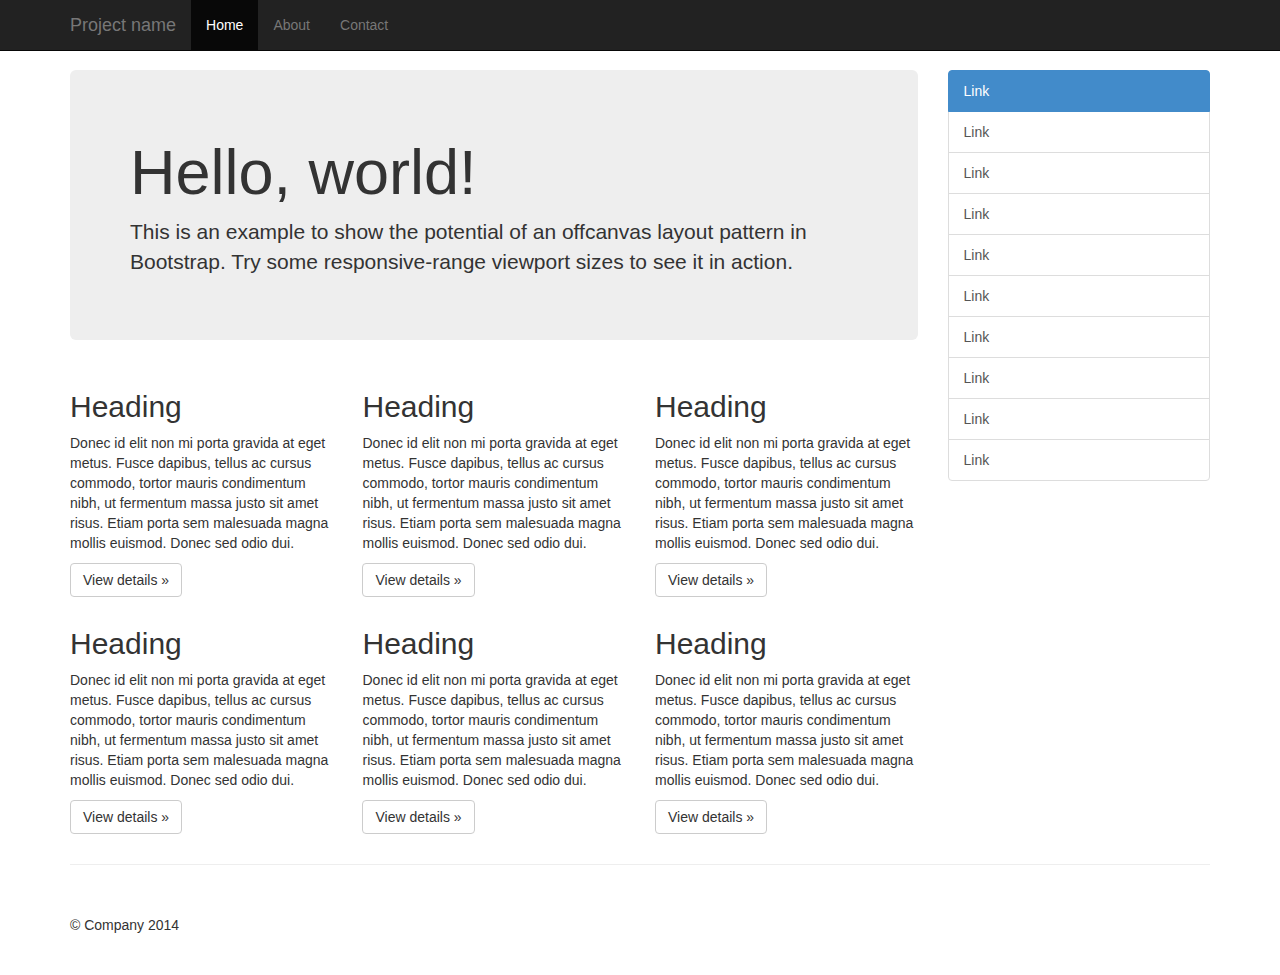
<file: assets/examples/offcanvas/index.html>
<!DOCTYPE html>
<html lang="en">
  <head>
    <meta charset="utf-8">
    <meta http-equiv="X-UA-Compatible" content="IE=edge">
    <meta name="viewport" content="width=device-width, initial-scale=1">
    <meta name="description" content="">
    <meta name="author" content="">
    <link rel="icon" href="../../favicon.ico">

    <title>Off Canvas Template for Bootstrap</title>

    <!-- Bootstrap core CSS -->
    <link href="../../dist/css/bootstrap.min.css" rel="stylesheet">

    <!-- Custom styles for this template -->
    <link href="offcanvas.css" rel="stylesheet">

    <!-- Just for debugging purposes. Don't actually copy these 2 lines! -->
    <!--[if lt IE 9]><script src="../../assets/js/ie8-responsive-file-warning.js"></script><![endif]-->
    <script src="../../assets/js/ie-emulation-modes-warning.js"></script>

    <!-- HTML5 shim and Respond.js IE8 support of HTML5 elements and media queries -->
    <!--[if lt IE 9]>
      <script src="https://oss.maxcdn.com/html5shiv/3.7.2/html5shiv.min.js"></script>
      <script src="https://oss.maxcdn.com/respond/1.4.2/respond.min.js"></script>
    <![endif]-->
  </head>

  <body>
    <div class="navbar navbar-fixed-top navbar-inverse" role="navigation">
      <div class="container">
        <div class="navbar-header">
          <button type="button" class="navbar-toggle collapsed" data-toggle="collapse" data-target=".navbar-collapse">
            <span class="sr-only">Toggle navigation</span>
            <span class="icon-bar"></span>
            <span class="icon-bar"></span>
            <span class="icon-bar"></span>
          </button>
          <a class="navbar-brand" href="#">Project name</a>
        </div>
        <div class="collapse navbar-collapse">
          <ul class="nav navbar-nav">
            <li class="active"><a href="#">Home</a></li>
            <li><a href="#about">About</a></li>
            <li><a href="#contact">Contact</a></li>
          </ul>
        </div><!-- /.nav-collapse -->
      </div><!-- /.container -->
    </div><!-- /.navbar -->

    <div class="container">

      <div class="row row-offcanvas row-offcanvas-right">

        <div class="col-xs-12 col-sm-9">
          <p class="pull-right visible-xs">
            <button type="button" class="btn btn-primary btn-xs" data-toggle="offcanvas">Toggle nav</button>
          </p>
          <div class="jumbotron">
            <h1>Hello, world!</h1>
            <p>This is an example to show the potential of an offcanvas layout pattern in Bootstrap. Try some responsive-range viewport sizes to see it in action.</p>
          </div>
          <div class="row">
            <div class="col-6 col-sm-6 col-lg-4">
              <h2>Heading</h2>
              <p>Donec id elit non mi porta gravida at eget metus. Fusce dapibus, tellus ac cursus commodo, tortor mauris condimentum nibh, ut fermentum massa justo sit amet risus. Etiam porta sem malesuada magna mollis euismod. Donec sed odio dui. </p>
              <p><a class="btn btn-default" href="#" role="button">View details &raquo;</a></p>
            </div><!--/span-->
            <div class="col-6 col-sm-6 col-lg-4">
              <h2>Heading</h2>
              <p>Donec id elit non mi porta gravida at eget metus. Fusce dapibus, tellus ac cursus commodo, tortor mauris condimentum nibh, ut fermentum massa justo sit amet risus. Etiam porta sem malesuada magna mollis euismod. Donec sed odio dui. </p>
              <p><a class="btn btn-default" href="#" role="button">View details &raquo;</a></p>
            </div><!--/span-->
            <div class="col-6 col-sm-6 col-lg-4">
              <h2>Heading</h2>
              <p>Donec id elit non mi porta gravida at eget metus. Fusce dapibus, tellus ac cursus commodo, tortor mauris condimentum nibh, ut fermentum massa justo sit amet risus. Etiam porta sem malesuada magna mollis euismod. Donec sed odio dui. </p>
              <p><a class="btn btn-default" href="#" role="button">View details &raquo;</a></p>
            </div><!--/span-->
            <div class="col-6 col-sm-6 col-lg-4">
              <h2>Heading</h2>
              <p>Donec id elit non mi porta gravida at eget metus. Fusce dapibus, tellus ac cursus commodo, tortor mauris condimentum nibh, ut fermentum massa justo sit amet risus. Etiam porta sem malesuada magna mollis euismod. Donec sed odio dui. </p>
              <p><a class="btn btn-default" href="#" role="button">View details &raquo;</a></p>
            </div><!--/span-->
            <div class="col-6 col-sm-6 col-lg-4">
              <h2>Heading</h2>
              <p>Donec id elit non mi porta gravida at eget metus. Fusce dapibus, tellus ac cursus commodo, tortor mauris condimentum nibh, ut fermentum massa justo sit amet risus. Etiam porta sem malesuada magna mollis euismod. Donec sed odio dui. </p>
              <p><a class="btn btn-default" href="#" role="button">View details &raquo;</a></p>
            </div><!--/span-->
            <div class="col-6 col-sm-6 col-lg-4">
              <h2>Heading</h2>
              <p>Donec id elit non mi porta gravida at eget metus. Fusce dapibus, tellus ac cursus commodo, tortor mauris condimentum nibh, ut fermentum massa justo sit amet risus. Etiam porta sem malesuada magna mollis euismod. Donec sed odio dui. </p>
              <p><a class="btn btn-default" href="#" role="button">View details &raquo;</a></p>
            </div><!--/span-->
          </div><!--/row-->
        </div><!--/span-->

        <div class="col-xs-6 col-sm-3 sidebar-offcanvas" id="sidebar" role="navigation">
          <div class="list-group">
            <a href="#" class="list-group-item active">Link</a>
            <a href="#" class="list-group-item">Link</a>
            <a href="#" class="list-group-item">Link</a>
            <a href="#" class="list-group-item">Link</a>
            <a href="#" class="list-group-item">Link</a>
            <a href="#" class="list-group-item">Link</a>
            <a href="#" class="list-group-item">Link</a>
            <a href="#" class="list-group-item">Link</a>
            <a href="#" class="list-group-item">Link</a>
            <a href="#" class="list-group-item">Link</a>
          </div>
        </div><!--/span-->
      </div><!--/row-->

      <hr>

      <footer>
        <p>&copy; Company 2014</p>
      </footer>

    </div><!--/.container-->



    <!-- Bootstrap core JavaScript
    ================================================== -->
    <!-- Placed at the end of the document so the pages load faster -->
    <script src="https://ajax.googleapis.com/ajax/libs/jquery/1.11.1/jquery.min.js"></script>
    <script src="../../dist/js/bootstrap.min.js"></script>

    <!-- IE10 viewport hack for Surface/desktop Windows 8 bug -->
    <script src="../../assets/js/ie10-viewport-bug-workaround.js"></script>

    <script src="offcanvas.js"></script>
  </body>
</html>
</file>
<file: assets/examples/blog/blog.css>
/*
 * Globals
 */

body {
  font-family: Georgia, "Times New Roman", Times, serif;
  color: #555;
}

h1, .h1,
h2, .h2,
h3, .h3,
h4, .h4,
h5, .h5,
h6, .h6 {
  margin-top: 0;
  font-family: "Helvetica Neue", Helvetica, Arial, sans-serif;
  font-weight: normal;
  color: #333;
}


/*
 * Override Bootstrap's default container.
 */

@media (min-width: 1200px) {
  .container {
    width: 970px;
  }
}


/*
 * Masthead for nav
 */

.blog-masthead {
  background-color: #428bca;
  -webkit-box-shadow: inset 0 -2px 5px rgba(0,0,0,.1);
          box-shadow: inset 0 -2px 5px rgba(0,0,0,.1);
}

/* Nav links */
.blog-nav-item {
  position: relative;
  display: inline-block;
  padding: 10px;
  font-weight: 500;
  color: #cdddeb;
}
.blog-nav-item:hover,
.blog-nav-item:focus {
  color: #fff;
  text-decoration: none;
}

/* Active state gets a caret at the bottom */
.blog-nav .active {
  color: #fff;
}
.blog-nav .active:after {
  position: absolute;
  bottom: 0;
  left: 50%;
  width: 0;
  height: 0;
  margin-left: -5px;
  vertical-align: middle;
  content: " ";
  border-right: 5px solid transparent;
  border-bottom: 5px solid;
  border-left: 5px solid transparent;
}


/*
 * Blog name and description
 */

.blog-header {
  padding-top: 20px;
  padding-bottom: 20px;
}
.blog-title {
  margin-top: 30px;
  margin-bottom: 0;
  font-size: 60px;
  font-weight: normal;
}
.blog-description {
  font-size: 20px;
  color: #999;
}


/*
 * Main column and sidebar layout
 */

.blog-main {
  font-size: 18px;
  line-height: 1.5;
}

/* Sidebar modules for boxing content */
.sidebar-module {
  padding: 15px;
  margin: 0 -15px 15px;
}
.sidebar-module-inset {
  padding: 15px;
  background-color: #f5f5f5;
  border-radius: 4px;
}
.sidebar-module-inset p:last-child,
.sidebar-module-inset ul:last-child,
.sidebar-module-inset ol:last-child {
  margin-bottom: 0;
}



/* Pagination */
.pager {
  margin-bottom: 60px;
  text-align: left;
}
.pager > li > a {
  width: 140px;
  padding: 10px 20px;
  text-align: center;
  border-radius: 30px;
}


/*
 * Blog posts
 */

.blog-post {
  margin-bottom: 60px;
}
.blog-post-title {
  margin-bottom: 5px;
  font-size: 40px;
}
.blog-post-meta {
  margin-bottom: 20px;
  color: #999;
}


/*
 * Footer
 */

.blog-footer {
  padding: 40px 0;
  color: #999;
  text-align: center;
  background-color: #f9f9f9;
  border-top: 1px solid #e5e5e5;
}
.blog-footer p:last-child {
  margin-bottom: 0;
}
</file>
<file: assets/examples/carousel/carousel.css>
/* GLOBAL STYLES
-------------------------------------------------- */
/* Padding below the footer and lighter body text */

body {
  padding-bottom: 40px;
  color: #5a5a5a;
}



/* CUSTOMIZE THE NAVBAR
-------------------------------------------------- */

/* Special class on .container surrounding .navbar, used for positioning it into place. */
.navbar-wrapper {
  position: absolute;
  top: 0;
  right: 0;
  left: 0;
  z-index: 20;
}

/* Flip around the padding for proper display in narrow viewports */
.navbar-wrapper > .container {
  padding-right: 0;
  padding-left: 0;
}
.navbar-wrapper .navbar {
  padding-right: 15px;
  padding-left: 15px;
}
.navbar-wrapper .navbar .container {
  width: auto;
}


/* CUSTOMIZE THE CAROUSEL
-------------------------------------------------- */

/* Carousel base class */
.carousel {
  height: 500px;
  margin-bottom: 60px;
}
/* Since positioning the image, we need to help out the caption */
.carousel-caption {
  z-index: 10;
}

/* Declare heights because of positioning of img element */
.carousel .item {
  height: 500px;
  background-color: #777;
}
.carousel-inner > .item > img {
  position: absolute;
  top: 0;
  left: 0;
  min-width: 100%;
  height: 500px;
}



/* MARKETING CONTENT
-------------------------------------------------- */

/* Center align the text within the three columns below the carousel */
.marketing .col-lg-4 {
  margin-bottom: 20px;
  text-align: center;
}
.marketing h2 {
  font-weight: normal;
}
.marketing .col-lg-4 p {
  margin-right: 10px;
  margin-left: 10px;
}


/* Featurettes
------------------------- */

.featurette-divider {
  margin: 80px 0; /* Space out the Bootstrap <hr> more */
}

/* Thin out the marketing headings */
.featurette-heading {
  font-weight: 300;
  line-height: 1;
  letter-spacing: -1px;
}



/* RESPONSIVE CSS
-------------------------------------------------- */

@media (min-width: 768px) {
  /* Navbar positioning foo */
  .navbar-wrapper {
    margin-top: 20px;
  }
  .navbar-wrapper .container {
    padding-right: 15px;
    padding-left: 15px;
  }
  .navbar-wrapper .navbar {
    padding-right: 0;
    padding-left: 0;
  }

  /* The navbar becomes detached from the top, so we round the corners */
  .navbar-wrapper .navbar {
    border-radius: 4px;
  }

  /* Bump up size of carousel content */
  .carousel-caption p {
    margin-bottom: 20px;
    font-size: 21px;
    line-height: 1.4;
  }

  .featurette-heading {
    font-size: 50px;
  }
}

@media (min-width: 992px) {
  .featurette-heading {
    margin-top: 120px;
  }
}
</file>
<file: assets/examples/cover/cover.css>
/*
 * Globals
 */

/* Links */
a,
a:focus,
a:hover {
  color: #fff;
}

/* Custom default button */
.btn-default,
.btn-default:hover,
.btn-default:focus {
  color: #333;
  text-shadow: none; /* Prevent inheritence from `body` */
  background-color: #fff;
  border: 1px solid #fff;
}


/*
 * Base structure
 */

html,
body {
  height: 100%;
  background-color: #333;
}
body {
  color: #fff;
  text-align: center;
  text-shadow: 0 1px 3px rgba(0,0,0,.5);
}

/* Extra markup and styles for table-esque vertical and horizontal centering */
.site-wrapper {
  display: table;
  width: 100%;
  height: 100%; /* For at least Firefox */
  min-height: 100%;
  -webkit-box-shadow: inset 0 0 100px rgba(0,0,0,.5);
          box-shadow: inset 0 0 100px rgba(0,0,0,.5);
}
.site-wrapper-inner {
  display: table-cell;
  vertical-align: top;
}
.cover-container {
  margin-right: auto;
  margin-left: auto;
}

/* Padding for spacing */
.inner {
  padding: 30px;
}


/*
 * Header
 */
.masthead-brand {
  margin-top: 10px;
  margin-bottom: 10px;
}

.masthead-nav > li {
  display: inline-block;
}
.masthead-nav > li + li {
  margin-left: 20px;
}
.masthead-nav > li > a {
  padding-right: 0;
  padding-left: 0;
  font-size: 16px;
  font-weight: bold;
  color: #fff; /* IE8 proofing */
  color: rgba(255,255,255,.75);
  border-bottom: 2px solid transparent;
}
.masthead-nav > li > a:hover,
.masthead-nav > li > a:focus {
  background-color: transparent;
  border-bottom-color: #a9a9a9;
  border-bottom-color: rgba(255,255,255,.25);
}
.masthead-nav > .active > a,
.masthead-nav > .active > a:hover,
.masthead-nav > .active > a:focus {
  color: #fff;
  border-bottom-color: #fff;
}

@media (min-width: 768px) {
  .masthead-brand {
    float: left;
  }
  .masthead-nav {
    float: right;
  }
}


/*
 * Cover
 */

.cover {
  padding: 0 20px;
}
.cover .btn-lg {
  padding: 10px 20px;
  font-weight: bold;
}


/*
 * Footer
 */

.mastfoot {
  color: #999; /* IE8 proofing */
  color: rgba(255,255,255,.5);
}


/*
 * Affix and center
 */

@media (min-width: 768px) {
  /* Pull out the header and footer */
  .masthead {
    position: fixed;
    top: 0;
  }
  .mastfoot {
    position: fixed;
    bottom: 0;
  }
  /* Start the vertical centering */
  .site-wrapper-inner {
    vertical-align: middle;
  }
  /* Handle the widths */
  .masthead,
  .mastfoot,
  .cover-container {
    width: 100%; /* Must be percentage or pixels for horizontal alignment */
  }
}

@media (min-width: 992px) {
  .masthead,
  .mastfoot,
  .cover-container {
    width: 700px;
  }
}
</file>
<file: assets/examples/dashboard/dashboard.css>
/*
 * Base structure
 */

/* Move down content because we have a fixed navbar that is 50px tall */
body {
  padding-top: 50px;
}


/*
 * Global add-ons
 */

.sub-header {
  padding-bottom: 10px;
  border-bottom: 1px solid #eee;
}

/*
 * Top navigation
 * Hide default border to remove 1px line.
 */
.navbar-fixed-top {
  border: 0;
}

/*
 * Sidebar
 */

/* Hide for mobile, show later */
.sidebar {
  display: none;
}
@media (min-width: 768px) {
  .sidebar {
    position: fixed;
    top: 51px;
    bottom: 0;
    left: 0;
    z-index: 1000;
    display: block;
    padding: 20px;
    overflow-x: hidden;
    overflow-y: auto; /* Scrollable contents if viewport is shorter than content. */
    background-color: #f5f5f5;
    border-right: 1px solid #eee;
  }
}

/* Sidebar navigation */
.nav-sidebar {
  margin-right: -21px; /* 20px padding + 1px border */
  margin-bottom: 20px;
  margin-left: -20px;
}
.nav-sidebar > li > a {
  padding-right: 20px;
  padding-left: 20px;
}
.nav-sidebar > .active > a,
.nav-sidebar > .active > a:hover,
.nav-sidebar > .active > a:focus {
  color: #fff;
  background-color: #428bca;
}


/*
 * Main content
 */

.main {
  padding: 20px;
}
@media (min-width: 768px) {
  .main {
    padding-right: 40px;
    padding-left: 40px;
  }
}
.main .page-header {
  margin-top: 0;
}


/*
 * Placeholder dashboard ideas
 */

.placeholders {
  margin-bottom: 30px;
  text-align: center;
}
.placeholders h4 {
  margin-bottom: 0;
}
.placeholder {
  margin-bottom: 20px;
}
.placeholder img {
  display: inline-block;
  border-radius: 50%;
}
</file>
<file: assets/examples/grid/grid.css>
h4 {
  margin-top: 25px;
}
.row {
  margin-bottom: 20px;
}
.row .row {
  margin-top: 10px;
  margin-bottom: 0;
}
[class*="col-"] {
  padding-top: 15px;
  padding-bottom: 15px;
  background-color: #eee;
  background-color: rgba(86,61,124,.15);
  border: 1px solid #ddd;
  border: 1px solid rgba(86,61,124,.2);
}

hr {
  margin-top: 40px;
  margin-bottom: 40px;
}
</file>
<file: assets/examples/jumbotron-narrow/jumbotron-narrow.css>
/* Space out content a bit */
body {
  padding-top: 20px;
  padding-bottom: 20px;
}

/* Everything but the jumbotron gets side spacing for mobile first views */
.header,
.marketing,
.footer {
  padding-right: 15px;
  padding-left: 15px;
}

/* Custom page header */
.header {
  border-bottom: 1px solid #e5e5e5;
}
/* Make the masthead heading the same height as the navigation */
.header h3 {
  padding-bottom: 19px;
  margin-top: 0;
  margin-bottom: 0;
  line-height: 40px;
}

/* Custom page footer */
.footer {
  padding-top: 19px;
  color: #777;
  border-top: 1px solid #e5e5e5;
}

/* Customize container */
@media (min-width: 768px) {
  .container {
    max-width: 730px;
  }
}
.container-narrow > hr {
  margin: 30px 0;
}

/* Main marketing message and sign up button */
.jumbotron {
  text-align: center;
  border-bottom: 1px solid #e5e5e5;
}
.jumbotron .btn {
  padding: 14px 24px;
  font-size: 21px;
}

/* Supporting marketing content */
.marketing {
  margin: 40px 0;
}
.marketing p + h4 {
  margin-top: 28px;
}

/* Responsive: Portrait tablets and up */
@media screen and (min-width: 768px) {
  /* Remove the padding we set earlier */
  .header,
  .marketing,
  .footer {
    padding-right: 0;
    padding-left: 0;
  }
  /* Space out the masthead */
  .header {
    margin-bottom: 30px;
  }
  /* Remove the bottom border on the jumbotron for visual effect */
  .jumbotron {
    border-bottom: 0;
  }
}
</file>
<file: assets/examples/jumbotron/jumbotron.css>
/* Move down content because we have a fixed navbar that is 50px tall */
body {
  padding-top: 50px;
  padding-bottom: 20px;
}
</file>
<file: assets/examples/justified-nav/justified-nav.css>
body {
  padding-top: 20px;
}

.footer {
  padding-top: 40px;
  padding-bottom: 40px;
  margin-top: 40px;
  border-top: 1px solid #eee;
}

/* Main marketing message and sign up button */
.jumbotron {
  text-align: center;
  background-color: transparent;
}
.jumbotron .btn {
  padding: 14px 24px;
  font-size: 21px;
}

/* Customize the nav-justified links to be fill the entire space of the .navbar */

.nav-justified {
  background-color: #eee;
  border: 1px solid #ccc;
  border-radius: 5px;
}
.nav-justified > li > a {
  padding-top: 15px;
  padding-bottom: 15px;
  margin-bottom: 0;
  font-weight: bold;
  color: #777;
  text-align: center;
  background-color: #e5e5e5; /* Old browsers */
  background-image: -webkit-gradient(linear, left top, left bottom, from(#f5f5f5), to(#e5e5e5));
  background-image: -webkit-linear-gradient(top, #f5f5f5 0%, #e5e5e5 100%);
  background-image:      -o-linear-gradient(top, #f5f5f5 0%, #e5e5e5 100%);
  background-image: -webkit-gradient(linear, left top, left bottom, from(top), color-stop(0%, #f5f5f5), to(#e5e5e5));
  background-image:         linear-gradient(top, #f5f5f5 0%, #e5e5e5 100%);
  filter: progid:DXImageTransform.Microsoft.gradient( startColorstr='#f5f5f5', endColorstr='#e5e5e5',GradientType=0 ); /* IE6-9 */
  background-repeat: repeat-x; /* Repeat the gradient */
  border-bottom: 1px solid #d5d5d5;
}
.nav-justified > .active > a,
.nav-justified > .active > a:hover,
.nav-justified > .active > a:focus {
  background-color: #ddd;
  background-image: none;
  -webkit-box-shadow: inset 0 3px 7px rgba(0,0,0,.15);
          box-shadow: inset 0 3px 7px rgba(0,0,0,.15);
}
.nav-justified > li:first-child > a {
  border-radius: 5px 5px 0 0;
}
.nav-justified > li:last-child > a {
  border-bottom: 0;
  border-radius: 0 0 5px 5px;
}

@media (min-width: 768px) {
  .nav-justified {
    max-height: 52px;
  }
  .nav-justified > li > a {
    border-right: 1px solid #d5d5d5;
    border-left: 1px solid #fff;
  }
  .nav-justified > li:first-child > a {
    border-left: 0;
    border-radius: 5px 0 0 5px;
  }
  .nav-justified > li:last-child > a {
    border-right: 0;
    border-radius: 0 5px 5px 0;
  }
}

/* Responsive: Portrait tablets and up */
@media screen and (min-width: 768px) {
  /* Remove the padding we set earlier */
  .masthead,
  .marketing,
  .footer {
    padding-right: 0;
    padding-left: 0;
  }
}
</file>
<file: assets/examples/navbar-fixed-top/navbar-fixed-top.css>
body {
  min-height: 2000px;
  padding-top: 70px;
}
</file>
<file: assets/examples/navbar-static-top/navbar-static-top.css>
body {
  min-height: 2000px;
}

.navbar-static-top {
  margin-bottom: 19px;
}
</file>
<file: assets/examples/navbar/navbar.css>
body {
  padding-top: 20px;
  padding-bottom: 20px;
}

.navbar {
  margin-bottom: 20px;
}
</file>
<file: assets/examples/non-responsive/non-responsive.css>
/* Template-specific stuff
 *
 * Customizations just for the template; these are not necessary for anything
 * with disabling the responsiveness.
 */

/* Account for fixed navbar */
body {
  min-width: 970px;
  padding-top: 70px;
  padding-bottom: 30px;
}

/* Don't let the lead text change font-size. */
.lead {
  font-size: 16px;
}

/* Finesse the page header spacing */
.page-header {
  margin-bottom: 30px;
}
.page-header .lead {
  margin-bottom: 10px;
}


/* Non-responsive overrides
 *
 * Utilitze the following CSS to disable the responsive-ness of the container,
 * grid system, and navbar.
 */

/* Reset the container */
.container {
  width: 970px;
  max-width: none !important;
}

/* Demonstrate the grids */
.col-xs-4 {
  padding-top: 15px;
  padding-bottom: 15px;
  background-color: #eee;
  background-color: rgba(86,61,124,.15);
  border: 1px solid #ddd;
  border: 1px solid rgba(86,61,124,.2);
}

.container .navbar-header,
.container .navbar-collapse {
  margin-right: 0;
  margin-left: 0;
}

/* Always float the navbar header */
.navbar-header {
  float: left;
}

/* Undo the collapsing navbar */
.navbar-collapse {
  display: block !important;
  height: auto !important;
  padding-bottom: 0;
  overflow: visible !important;
}

.navbar-toggle {
  display: none;
}
.navbar-collapse {
  border-top: 0;
}

.navbar-brand {
  margin-left: -15px;
}

/* Always apply the floated nav */
.navbar-nav {
  float: left;
  margin: 0;
}
.navbar-nav > li {
  float: left;
}
.navbar-nav > li > a {
  padding: 15px;
}

/* Redeclare since we override the float above */
.navbar-nav.navbar-right {
  float: right;
}

/* Undo custom dropdowns */
.navbar .navbar-nav .open .dropdown-menu {
  position: absolute;
  float: left;
  background-color: #fff;
  border: 1px solid #ccc;
  border: 1px solid rgba(0, 0, 0, .15);
  border-width: 0 1px 1px;
  border-radius: 0 0 4px 4px;
  -webkit-box-shadow: 0 6px 12px rgba(0, 0, 0, .175);
          box-shadow: 0 6px 12px rgba(0, 0, 0, .175);
}
.navbar-default .navbar-nav .open .dropdown-menu > li > a {
  color: #333;
}
.navbar .navbar-nav .open .dropdown-menu > li > a:hover,
.navbar .navbar-nav .open .dropdown-menu > li > a:focus,
.navbar .navbar-nav .open .dropdown-menu > .active > a,
.navbar .navbar-nav .open .dropdown-menu > .active > a:hover,
.navbar .navbar-nav .open .dropdown-menu > .active > a:focus {
  color: #fff !important;
  background-color: #428bca !important;
}
.navbar .navbar-nav .open .dropdown-menu > .disabled > a,
.navbar .navbar-nav .open .dropdown-menu > .disabled > a:hover,
.navbar .navbar-nav .open .dropdown-menu > .disabled > a:focus {
  color: #999 !important;
  background-color: transparent !important;
}
</file>
<file: assets/examples/offcanvas/offcanvas.css>
/*
 * Style tweaks
 * --------------------------------------------------
 */
html,
body {
  overflow-x: hidden; /* Prevent scroll on narrow devices */
}
body {
  padding-top: 70px;
}
footer {
  padding: 30px 0;
}

/*
 * Off Canvas
 * --------------------------------------------------
 */
@media screen and (max-width: 767px) {
  .row-offcanvas {
    position: relative;
    -webkit-transition: all .25s ease-out;
         -o-transition: all .25s ease-out;
            transition: all .25s ease-out;
  }

  .row-offcanvas-right {
    right: 0;
  }

  .row-offcanvas-left {
    left: 0;
  }

  .row-offcanvas-right
  .sidebar-offcanvas {
    right: -50%; /* 6 columns */
  }

  .row-offcanvas-left
  .sidebar-offcanvas {
    left: -50%; /* 6 columns */
  }

  .row-offcanvas-right.active {
    right: 50%; /* 6 columns */
  }

  .row-offcanvas-left.active {
    left: 50%; /* 6 columns */
  }

  .sidebar-offcanvas {
    position: absolute;
    top: 0;
    width: 50%; /* 6 columns */
  }
}
</file>
<file: js/tests/vendor/qunit.css>
/*!
 * QUnit 1.17.1
 * http://qunitjs.com/
 *
 * Copyright jQuery Foundation and other contributors
 * Released under the MIT license
 * http://jquery.org/license
 *
 * Date: 2015-01-20T19:39Z
 */

/** Font Family and Sizes */

#qunit-tests, #qunit-header, #qunit-banner, #qunit-testrunner-toolbar, #qunit-userAgent, #qunit-testresult {
	font-family: "Helvetica Neue Light", "HelveticaNeue-Light", "Helvetica Neue", Calibri, Helvetica, Arial, sans-serif;
}

#qunit-testrunner-toolbar, #qunit-userAgent, #qunit-testresult, #qunit-tests li { font-size: small; }
#qunit-tests { font-size: smaller; }


/** Resets */

#qunit-tests, #qunit-header, #qunit-banner, #qunit-userAgent, #qunit-testresult, #qunit-modulefilter {
	margin: 0;
	padding: 0;
}


/** Header */

#qunit-header {
	padding: 0.5em 0 0.5em 1em;

	color: #8699A4;
	background-color: #0D3349;

	font-size: 1.5em;
	line-height: 1em;
	font-weight: 400;

	border-radius: 5px 5px 0 0;
}

#qunit-header a {
	text-decoration: none;
	color: #C2CCD1;
}

#qunit-header a:hover,
#qunit-header a:focus {
	color: #FFF;
}

#qunit-testrunner-toolbar label {
	display: inline-block;
	padding: 0 0.5em 0 0.1em;
}

#qunit-banner {
	height: 5px;
}

#qunit-testrunner-toolbar {
	padding: 0.5em 1em 0.5em 1em;
	color: #5E740B;
	background-color: #EEE;
	overflow: hidden;
}

#qunit-userAgent {
	padding: 0.5em 1em 0.5em 1em;
	background-color: #2B81AF;
	color: #FFF;
	text-shadow: rgba(0, 0, 0, 0.5) 2px 2px 1px;
}

#qunit-modulefilter-container {
	float: right;
	padding: 0.2em;
}

.qunit-url-config {
	display: inline-block;
	padding: 0.1em;
}

.qunit-filter {
	display: block;
	float: right;
	margin-left: 1em;
}

/** Tests: Pass/Fail */

#qunit-tests {
	list-style-position: inside;
}

#qunit-tests li {
	padding: 0.4em 1em 0.4em 1em;
	border-bottom: 1px solid #FFF;
	list-style-position: inside;
}

#qunit-tests > li {
	display: none;
}

#qunit-tests li.running,
#qunit-tests li.pass,
#qunit-tests li.fail,
#qunit-tests li.skipped {
	display: list-item;
}

#qunit-tests.hidepass li.running,
#qunit-tests.hidepass li.pass {
	display: none;
}

#qunit-tests li strong {
	cursor: pointer;
}

#qunit-tests li.skipped strong {
	cursor: default;
}

#qunit-tests li a {
	padding: 0.5em;
	color: #C2CCD1;
	text-decoration: none;
}
#qunit-tests li a:hover,
#qunit-tests li a:focus {
	color: #000;
}

#qunit-tests li .runtime {
	float: right;
	font-size: smaller;
}

.qunit-assert-list {
	margin-top: 0.5em;
	padding: 0.5em;

	background-color: #FFF;

	border-radius: 5px;
}

.qunit-collapsed {
	display: none;
}

#qunit-tests table {
	border-collapse: collapse;
	margin-top: 0.2em;
}

#qunit-tests th {
	text-align: right;
	vertical-align: top;
	padding: 0 0.5em 0 0;
}

#qunit-tests td {
	vertical-align: top;
}

#qunit-tests pre {
	margin: 0;
	white-space: pre-wrap;
	word-wrap: break-word;
}

#qunit-tests del {
	background-color: #E0F2BE;
	color: #374E0C;
	text-decoration: none;
}

#qunit-tests ins {
	background-color: #FFCACA;
	color: #500;
	text-decoration: none;
}

/*** Test Counts */

#qunit-tests b.counts                       { color: #000; }
#qunit-tests b.passed                       { color: #5E740B; }
#qunit-tests b.failed                       { color: #710909; }

#qunit-tests li li {
	padding: 5px;
	background-color: #FFF;
	border-bottom: none;
	list-style-position: inside;
}

/*** Passing Styles */

#qunit-tests li li.pass {
	color: #3C510C;
	background-color: #FFF;
	border-left: 10px solid #C6E746;
}

#qunit-tests .pass                          { color: #528CE0; background-color: #D2E0E6; }
#qunit-tests .pass .test-name               { color: #366097; }

#qunit-tests .pass .test-actual,
#qunit-tests .pass .test-expected           { color: #999; }

#qunit-banner.qunit-pass                    { background-color: #C6E746; }

/*** Failing Styles */

#qunit-tests li li.fail {
	color: #710909;
	background-color: #FFF;
	border-left: 10px solid #EE5757;
	white-space: pre;
}

#qunit-tests > li:last-child {
	border-radius: 0 0 5px 5px;
}

#qunit-tests .fail                          { color: #000; background-color: #EE5757; }
#qunit-tests .fail .test-name,
#qunit-tests .fail .module-name             { color: #000; }

#qunit-tests .fail .test-actual             { color: #EE5757; }
#qunit-tests .fail .test-expected           { color: #008000; }

#qunit-banner.qunit-fail                    { background-color: #EE5757; }

/*** Skipped tests */

#qunit-tests .skipped {
	background-color: #EBECE9;
}

#qunit-tests .qunit-skipped-label {
	background-color: #F4FF77;
	display: inline-block;
	font-style: normal;
	color: #366097;
	line-height: 1.8em;
	padding: 0 0.5em;
	margin: -0.4em 0.4em -0.4em 0;
}

/** Result */

#qunit-testresult {
	padding: 0.5em 1em 0.5em 1em;

	color: #2B81AF;
	background-color: #D2E0E6;

	border-bottom: 1px solid #FFF;
}
#qunit-testresult .module-name {
	font-weight: 700;
}

/** Fixture */

#qunit-fixture {
	position: absolute;
	top: -10000px;
	left: -10000px;
	width: 1000px;
	height: 1000px;
}
</file>
